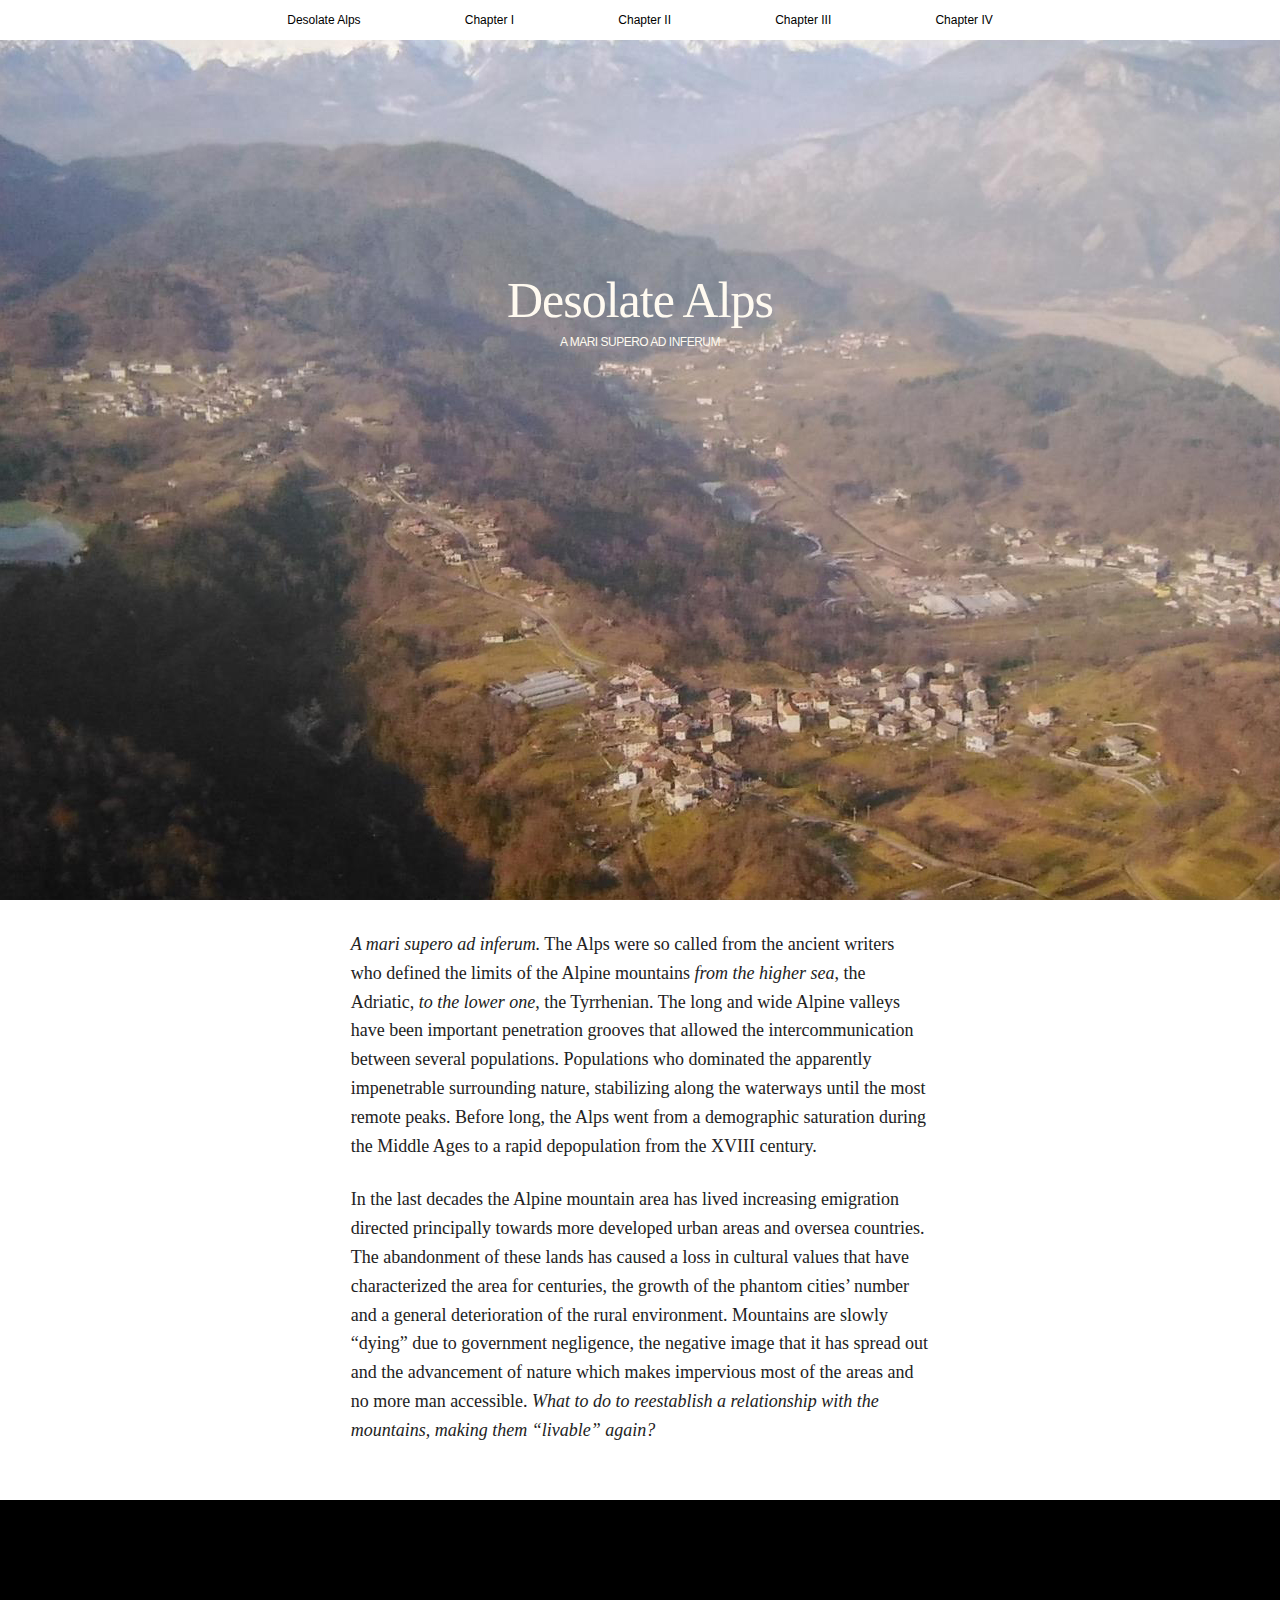
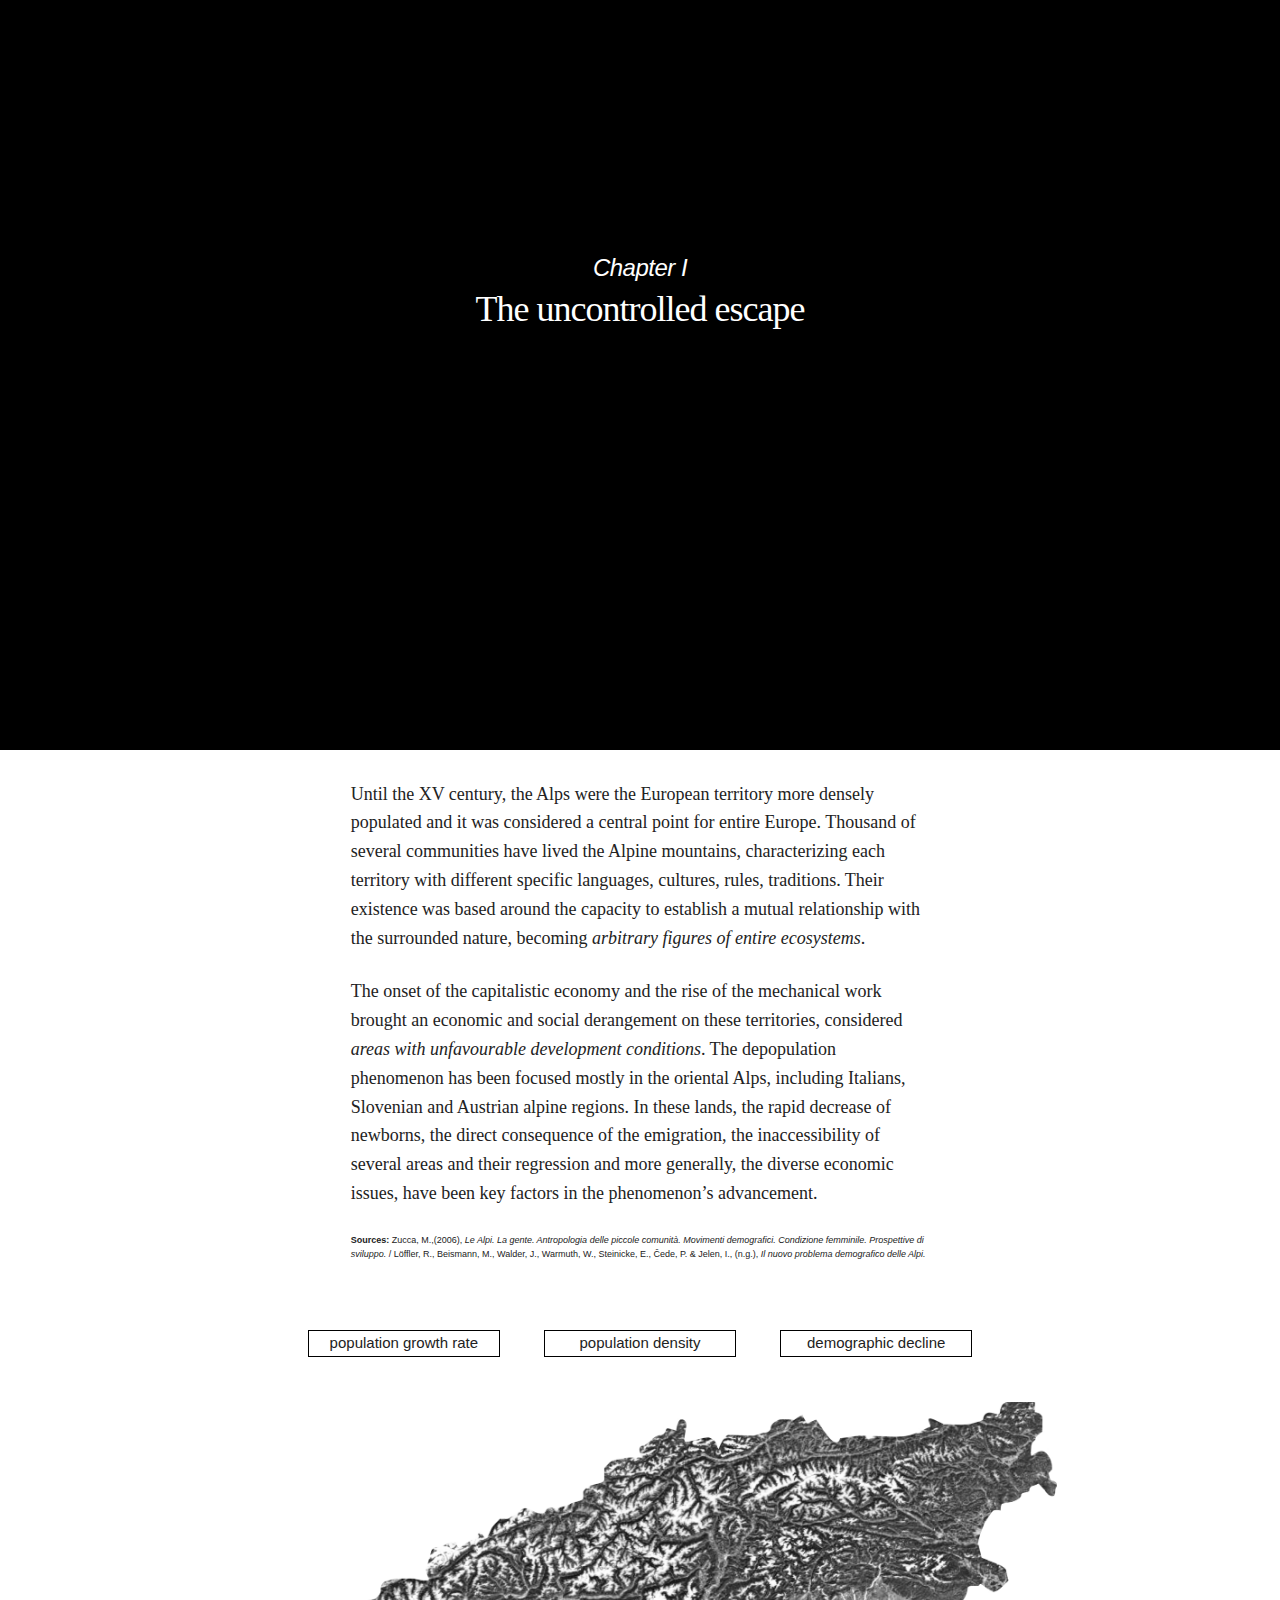
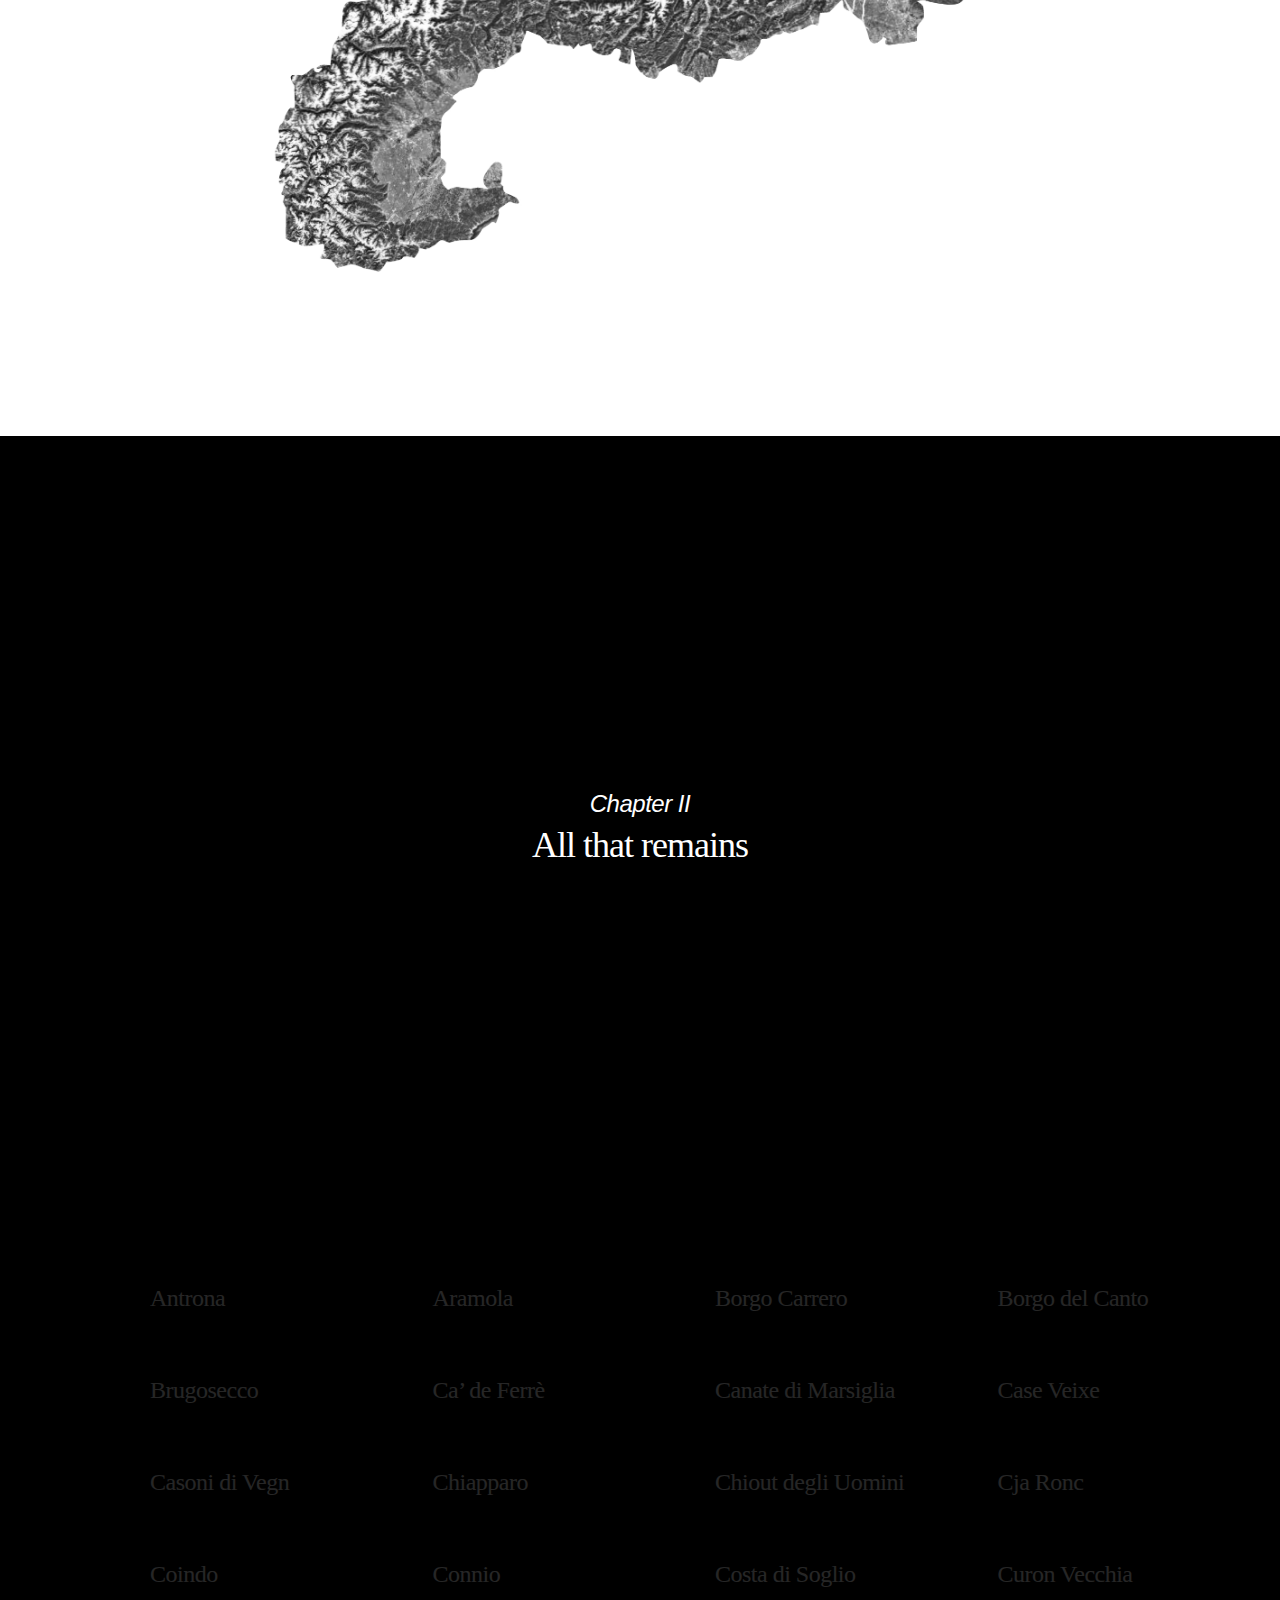
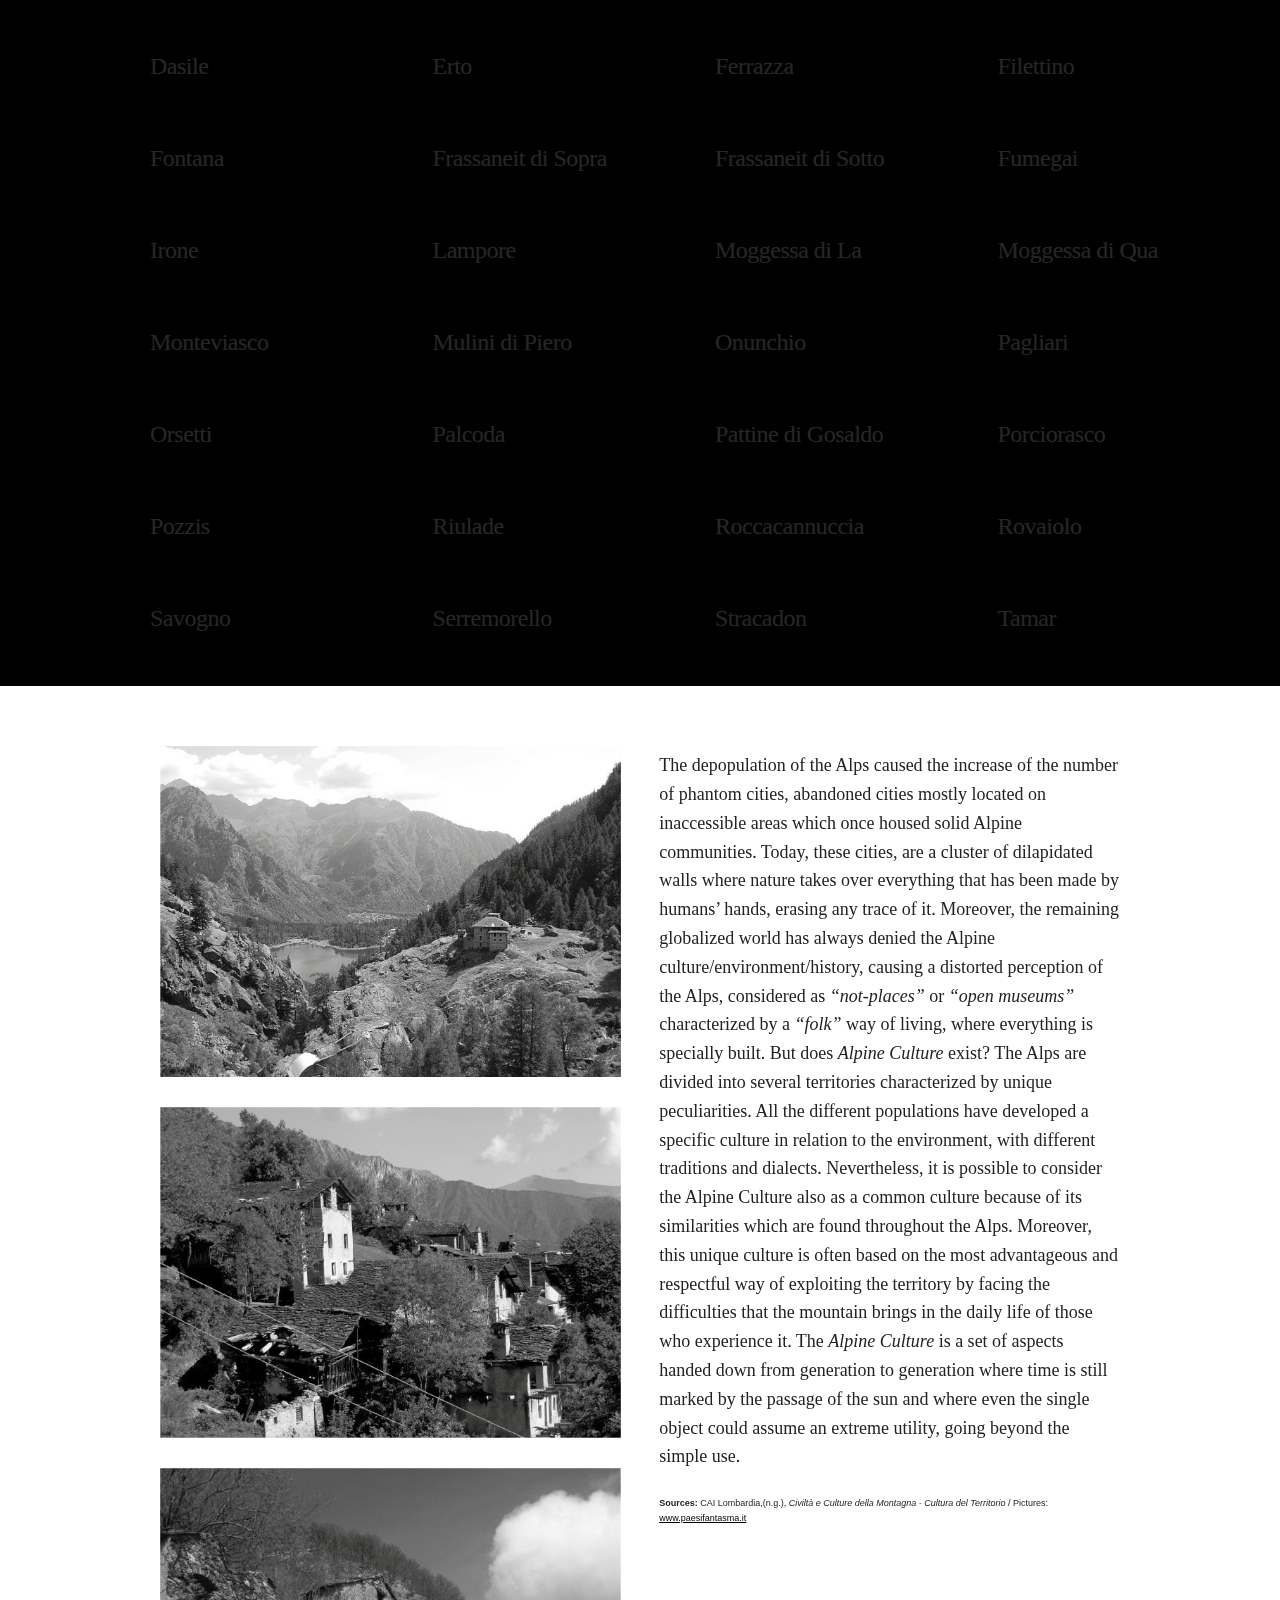
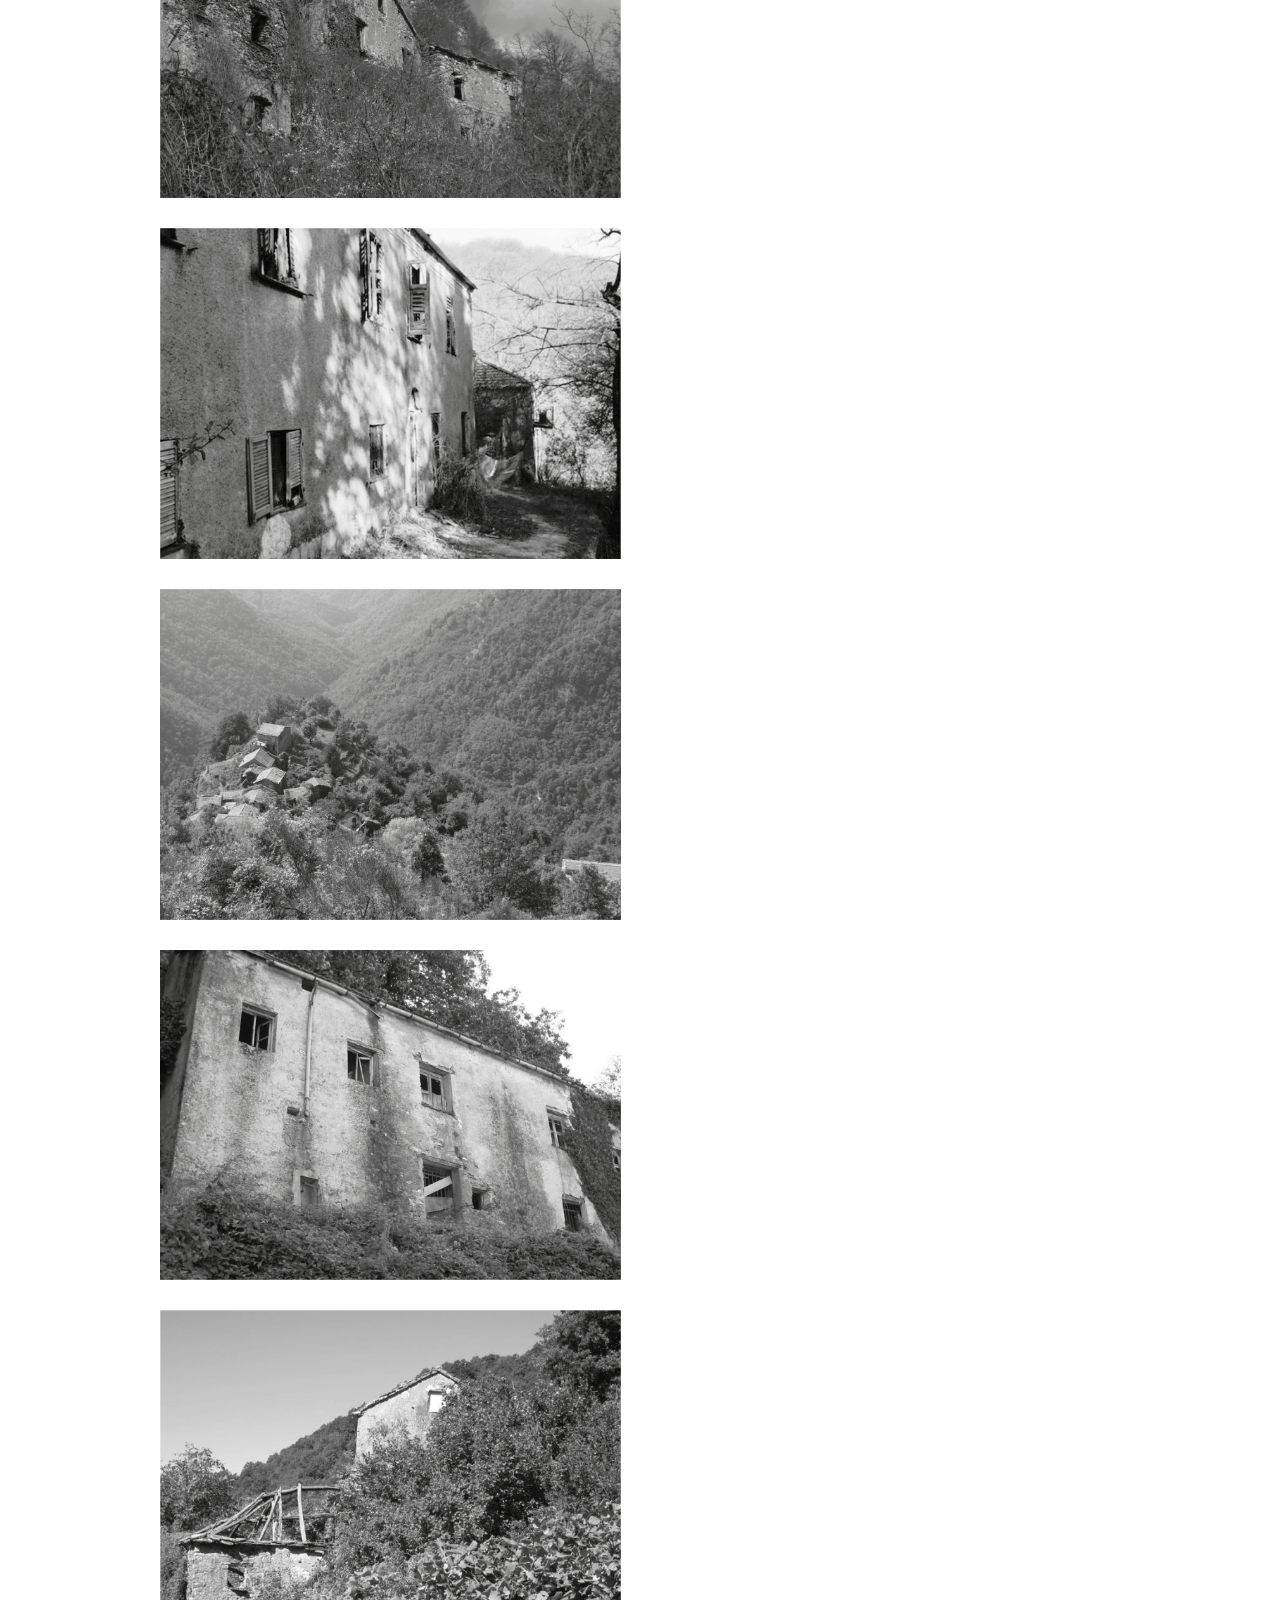
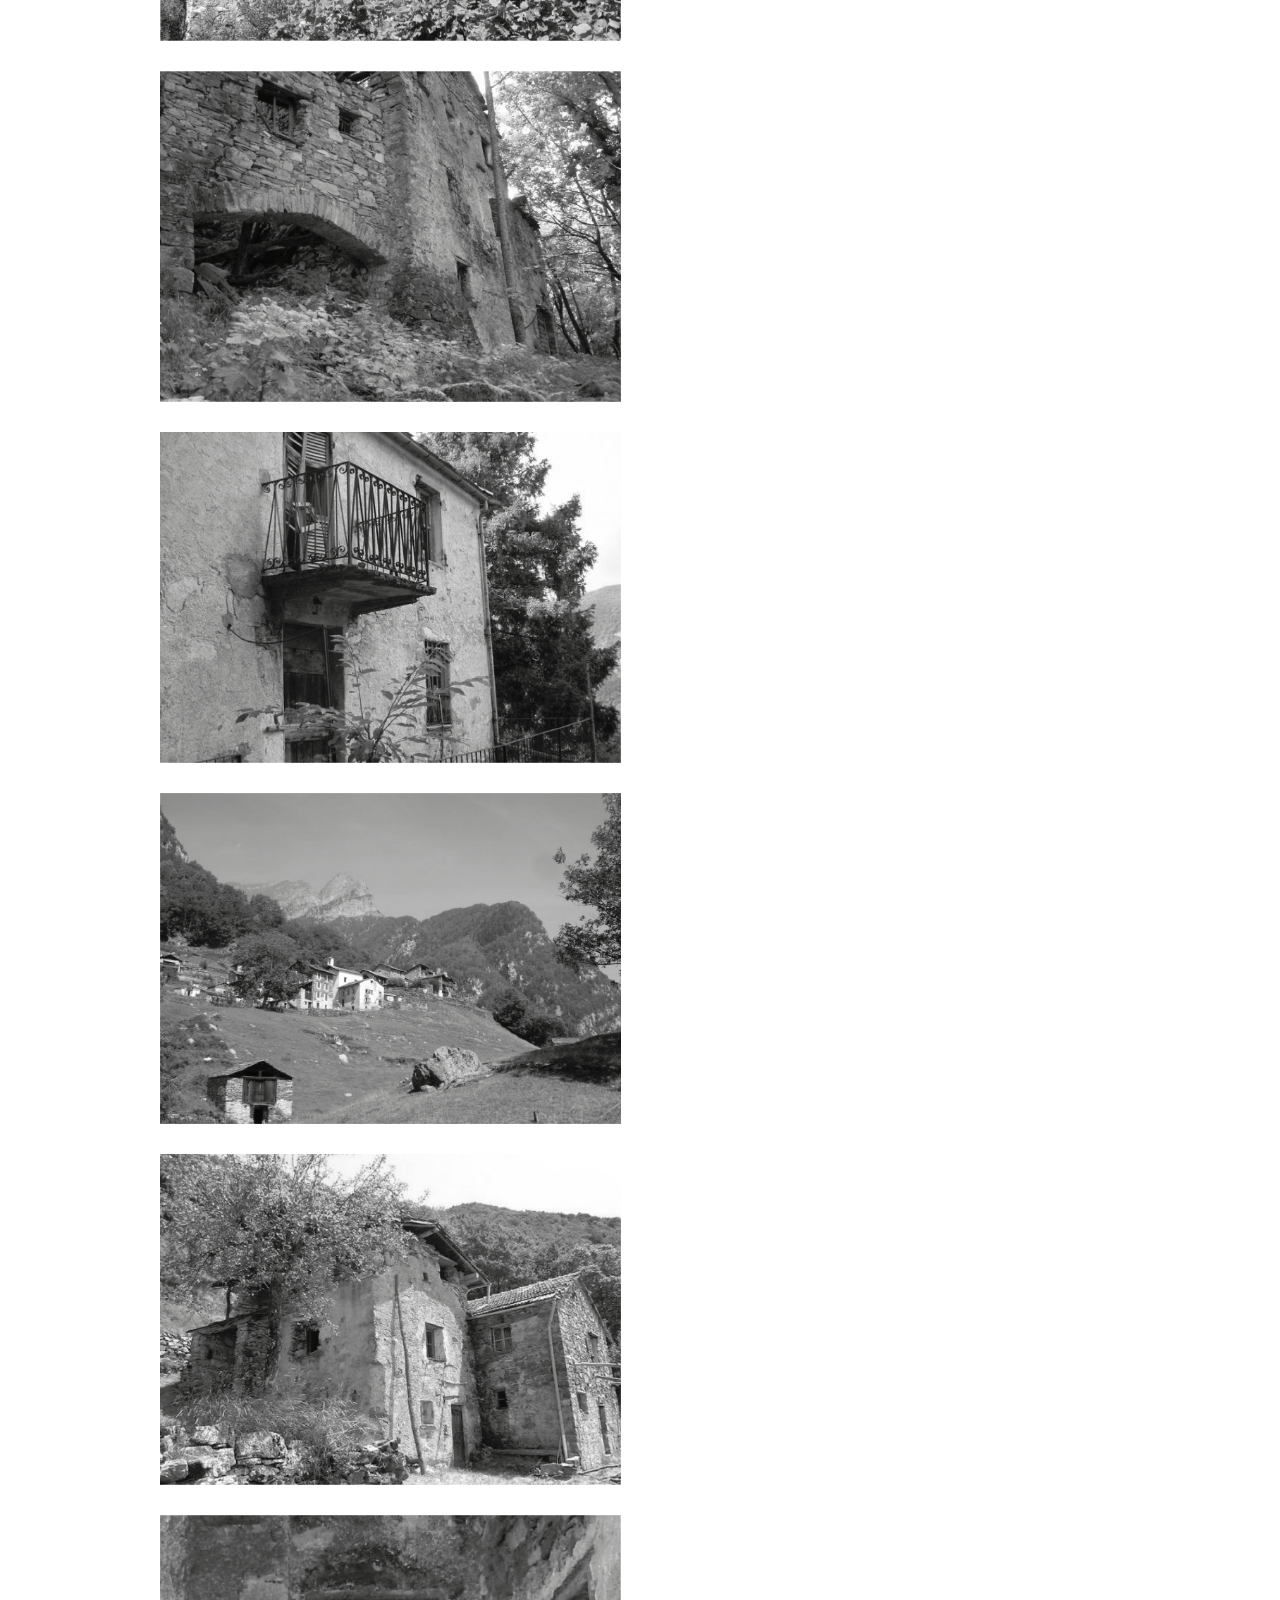
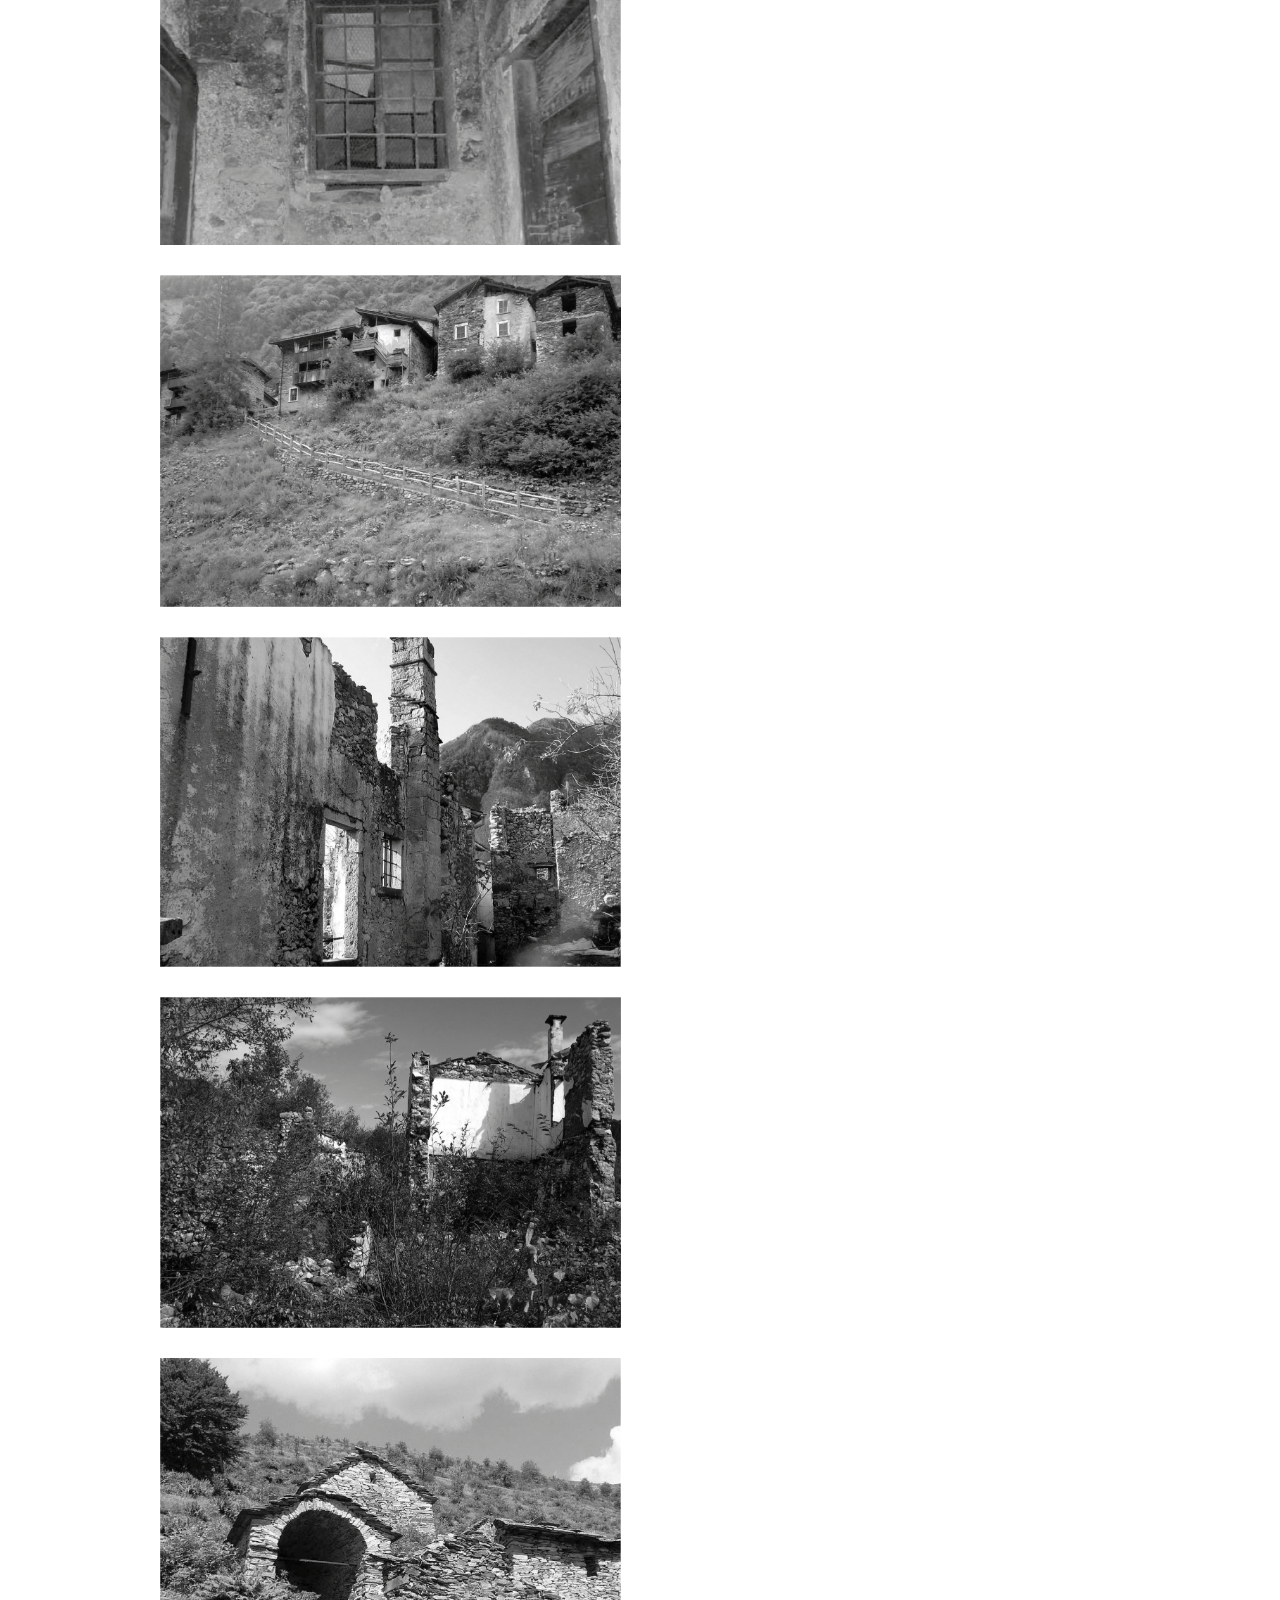
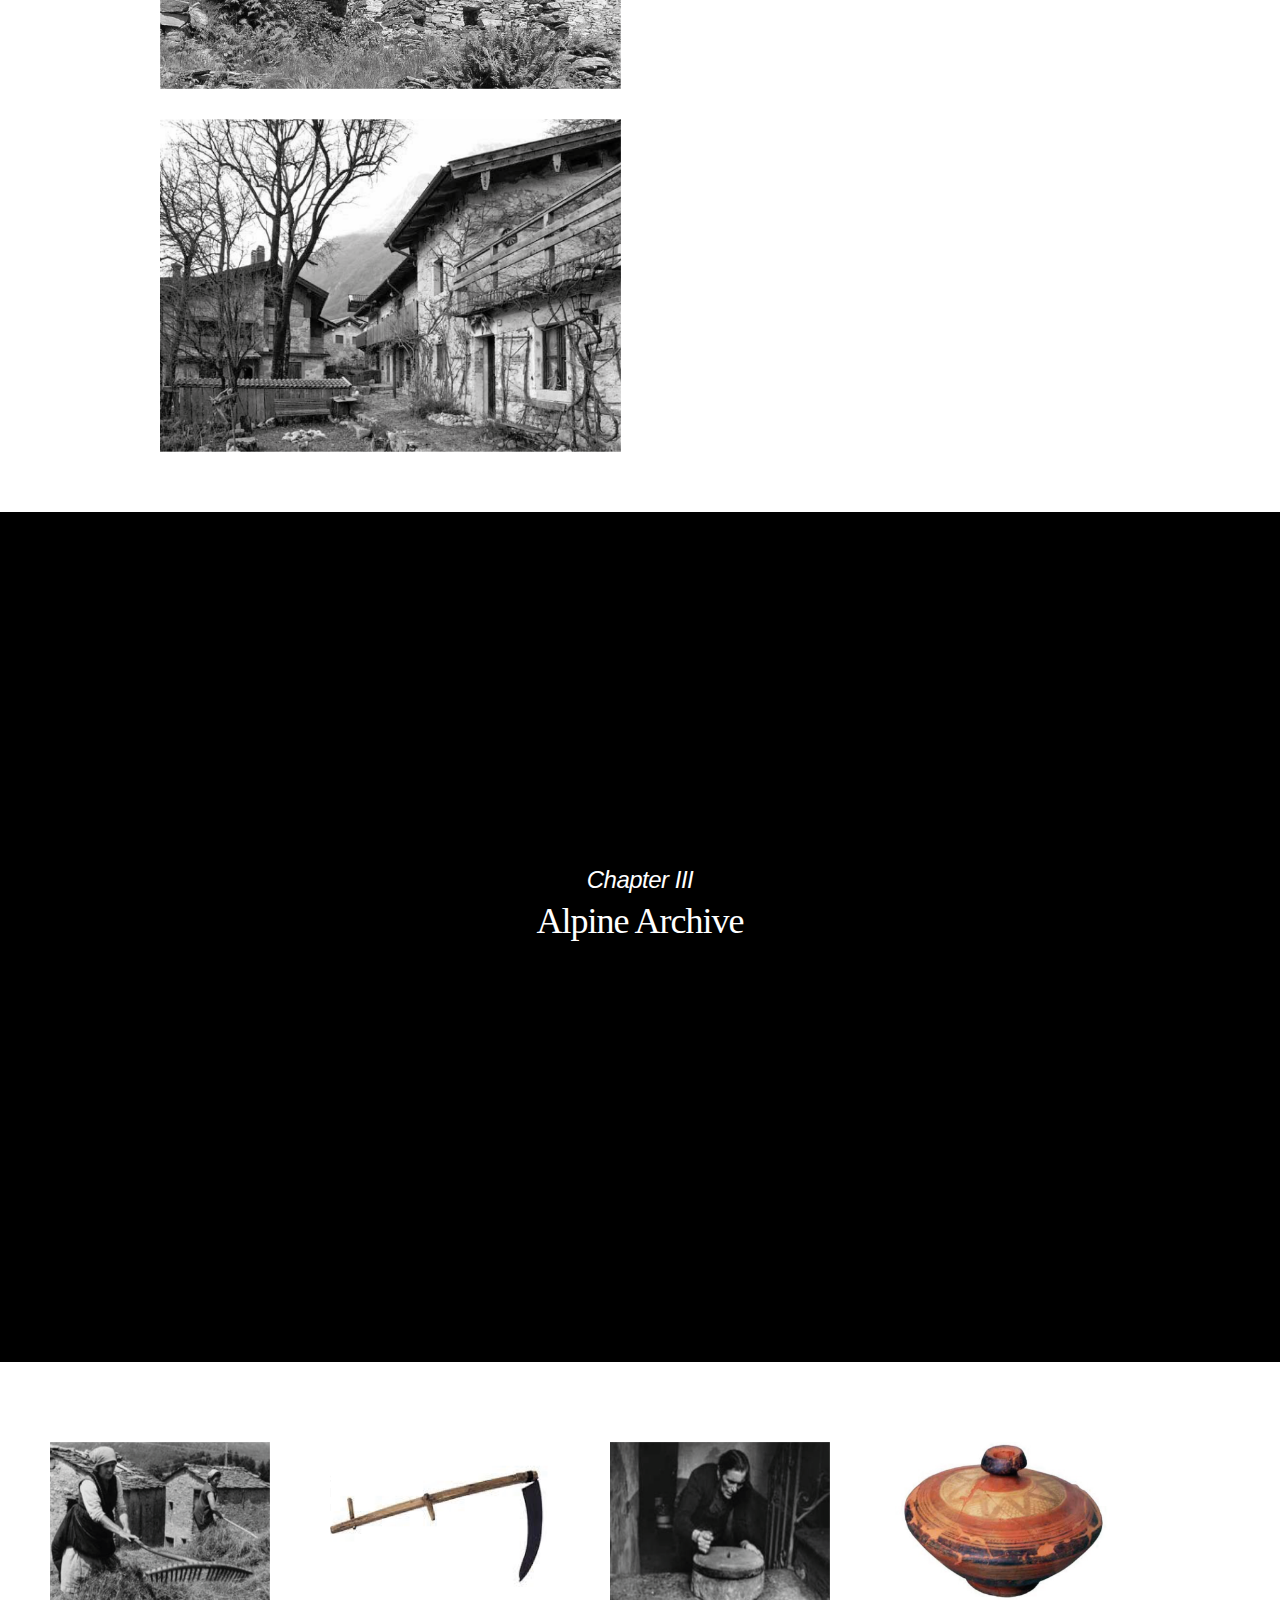
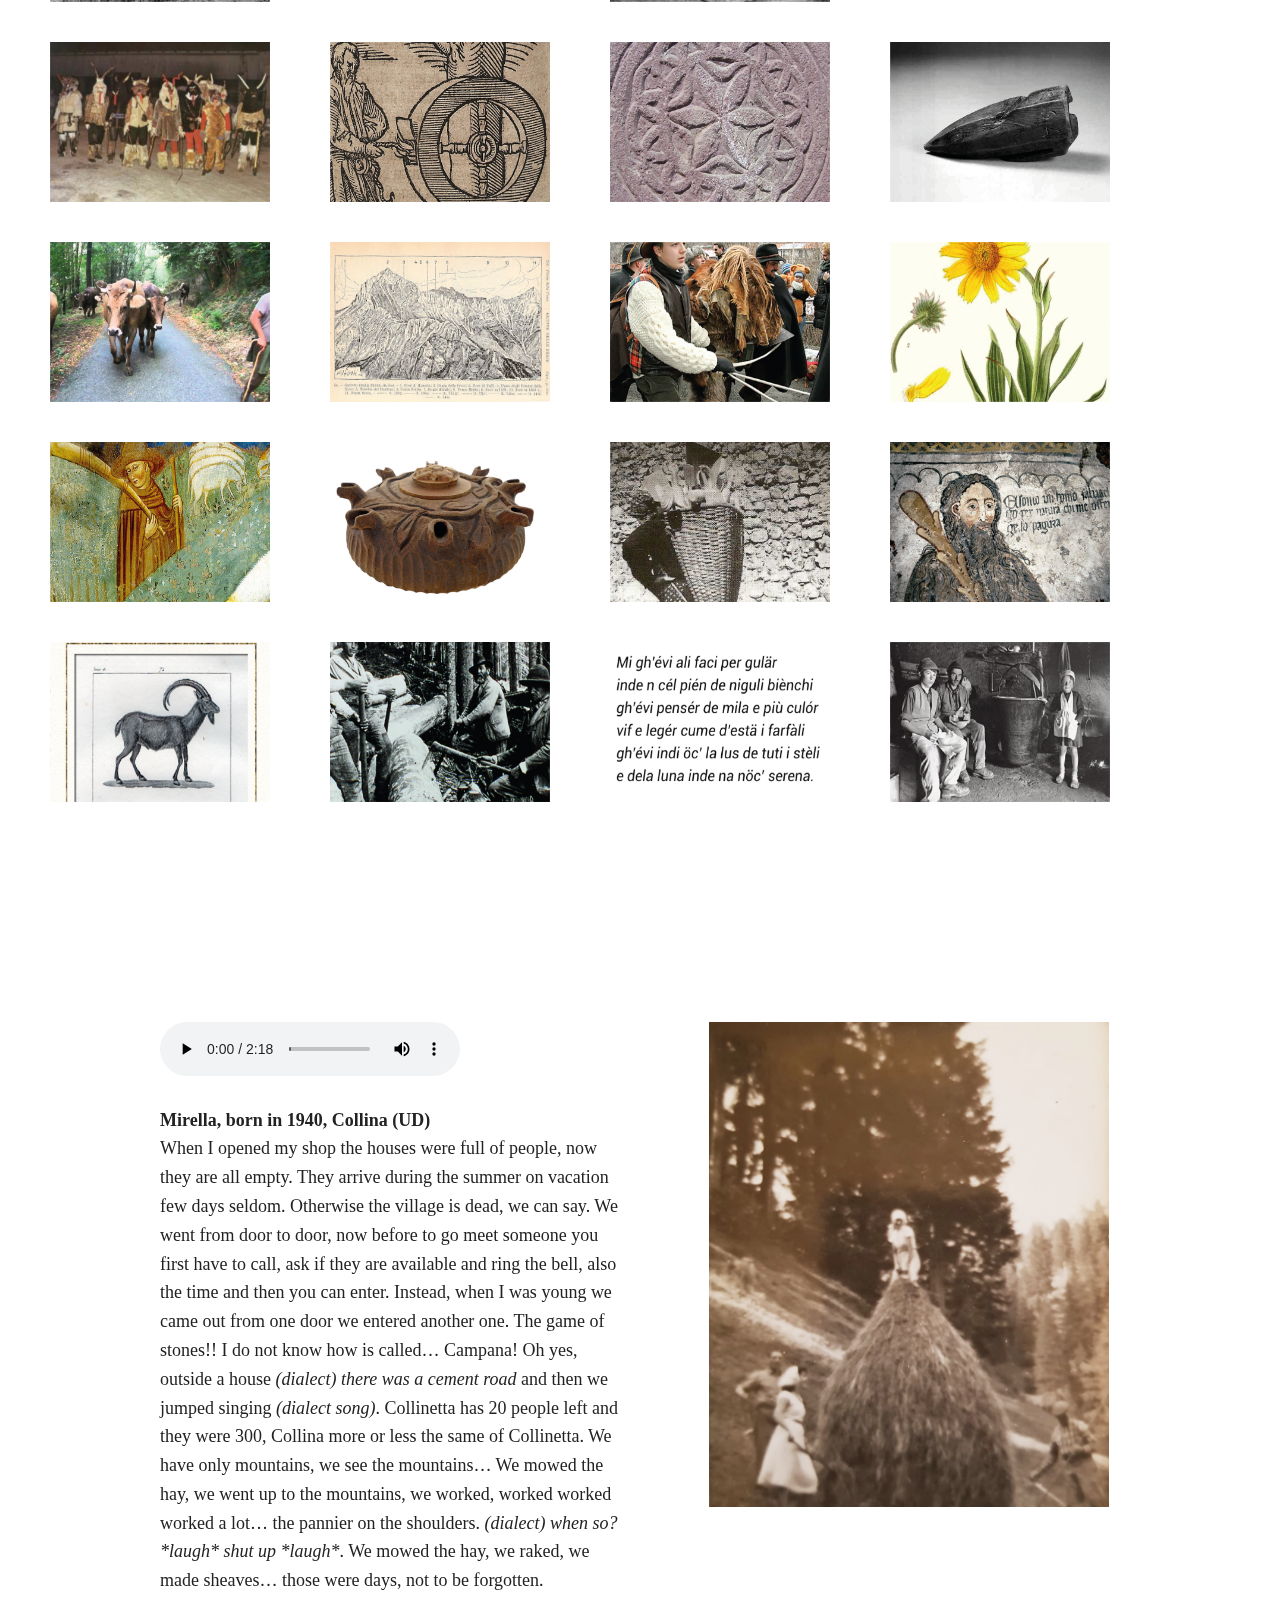
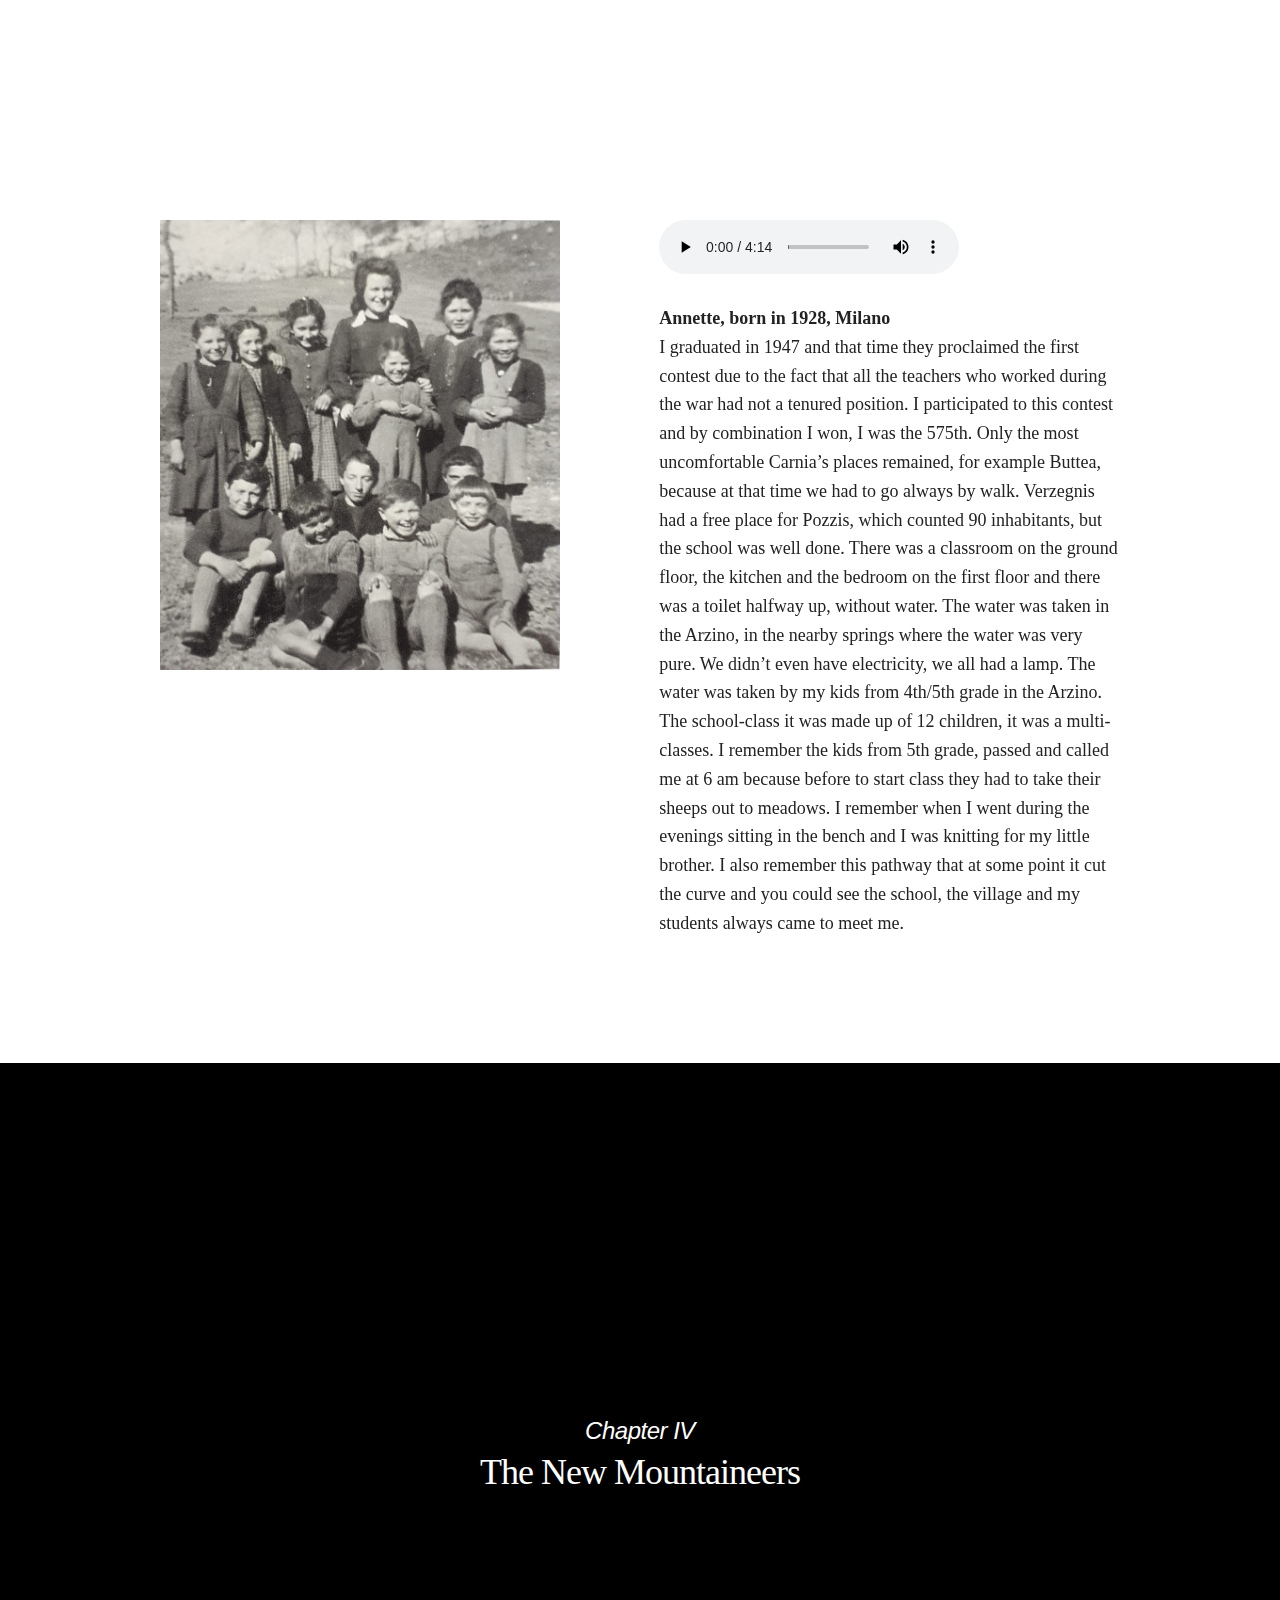
<file: index.html>
<html lang="en">

<head>
    
<title>Desolate Alps</title>
    
<meta name="description" content="...">
<meta name="author" concent="Vanessa Deotto">
<meta name="viewport" content="width=device-width, initial-scale=1, shrink-to-fit=no">
    
<link rel="stylesheet" href="css/normalize.css">
<link rel="stylesheet" href="css/skeleton.css">
<link rel="stylesheet" href="css/styledef.css">
    
<script src="https://code.jquery.com/jquery-1.12.4.js"></script>
    
</head>   
    
 <header class="menu u-max-full-width">
    <ul>
        <li><a href="#head">Desolate Alps</a></li>
        <li><a href="#chapter1">Chapter I</a></li>
        <li><a href="#chapter2">Chapter II</a></li>
        <li><a href="#chapter3">Chapter III</a></li>
        <li><a href="#chapter4">Chapter IV</a></li>
    </ul>
</header>   
    
<body> 
    
<div class="container u-max-full-width">
    <div class="row">
        <div class="columns twelve" id="head">
        <h1> Desolate Alps</h1>
        <h5>A MARI SUPERO AD INFERUM</h5>    
        </div>
   </div> 
</div>
    
<!------------- INTRODUCTION --------------->   
    
<div class="container">
    <div class="row" id="introduction">
        <div class="columns one">&nbsp;</div>
        <div class="columns ten">
            <p><i>A mari supero ad inferum.</i> The Alps were so called from the ancient writers who defined the limits of the Alpine mountains<i> from the higher sea</i>, the Adriatic,<i> to the lower one</i>, the Tyrrhenian. The long and wide Alpine valleys have been important penetration grooves that allowed the intercommunication between several populations. Populations who dominated the apparently impenetrable surrounding nature, stabilizing along the waterways until the most remote peaks. Before long, the Alps went from a demographic saturation during the Middle Ages to a rapid depopulation from the XVIII century. </p>

            <p>In the last decades the Alpine mountain area has lived increasing emigration directed principally towards more developed urban areas and oversea countries. The abandonment of these lands has caused a loss in cultural values that have characterized the area for centuries, the growth of the phantom cities’ number and a general deterioration of the rural environment. Mountains are slowly “dying” due to government negligence, the negative image that it has spread out and the advancement of nature which makes impervious most of the areas and no more man accessible. 
            <i>What to do to reestablish a relationship with the mountains, making them “livable” again?</i></p> 
        </div>
        <div class="column one">&nbsp;</div>
    </div>
</div>

<!------------- CHAPTER 1 --------------->   
    
    <div class="container u-max-full-width">
        <div class="row chapter" id="chapter1">
            <div class="columns four">&nbsp;</div>
            <div class="columns four">
                <h5> <i>Chapter I</i></h5>
                <h3> The uncontrolled escape</h3>   
            </div>
            <div class="columns four">&nbsp;</div>
        </div>
     </div>
    
<div class="container">
    <div class="row" id="content">
        <div class="columns one">&nbsp;</div>
        <div class="columns ten">
            <p>Until the XV century, the Alps were the European territory more densely populated and it was considered a central point for entire Europe. Thousand of several communities have lived the Alpine mountains, characterizing each territory with different specific languages, cultures, rules, traditions. Their existence was based around the capacity to establish a mutual relationship with the surrounded nature, becoming <i>arbitrary figures of entire ecosystems</i>.</p>

           <p>The onset of the capitalistic economy and the rise of the mechanical work brought an economic and social derangement on these territories, considered <i>areas with unfavourable development conditions</i>. The depopulation phenomenon has been focused mostly in the oriental Alps, including Italians, Slovenian and Austrian alpine regions. In these lands, the rapid decrease of newborns, the direct consequence of the emigration, the inaccessibility of several areas and their regression and more generally, the diverse economic issues, have been key factors in the phenomenon’s advancement.</p>
            
            <h6> <b>Sources:</b> Zucca, M.,(2006), <i> Le Alpi. La gente. Antropologia delle piccole comunità. Movimenti demografici. Condizione femminile. Prospettive di sviluppo.</i> / Löffler, R., Beismann, M., Walder, J., Warmuth, W., Steinicke, E., Čede, P. & Jelen, I., (n.g.),<i> Il nuovo problema demografico delle Alpi.</i> </h6>
        </div>
        <div class="column one">&nbsp;</div>
    </div>
</div>    
    
<div class="container" id="alpi">
    <div class="row" >
       <div class="columns twelve" id="menudati">
          <ul>
                <li class="pop-gro"><p>population growth rate</p></li>
                <li class="pop-den"><p>population density</p></li>
                <li class="dem-dec"><p>demographic decline </p></li>
            </ul>  
        </div>    
    </div> 

      

    <div class="row">
        <div class="columns twelve immagini">
            <img src="images/b&n.jpg">
        </div>
        
    </div>

      
    <div class="row">
        <div class="twelve columns info">
            <div class="info1">
                <p><i>years</i></p>
            </div>
            
            <div class="info2">
                <p><i>residents per km2 - 2013</i></p>
            </div>
    
            <div class="info3">
                <p><i>10 years annual average (%) - 2017</i></p>
            </div>
        </div>
    </div>
    
    <div class="row">
        <div class="twelve columns" >
            <div class="legenda" id="legenda1">
                <ul>
                    <li class="data1"><p>1951-1981</p></li>
                    <li class="data2"><p>1981-2000</p></li>
                    <li class="data3"><p>2000-2012</p></li>
                </ul>
            </div>
            
            <div class="legenda" id="legenda2">
                <ul>
                    <li class="10"><p> < 10 </p></li>
                    <li class="10-50"><p> > 10-50 </p></li>
                    <li class="50-100"><p> > 50-100 </p></li>
                    <li class="100-500"><p> > 100-500</p></li>
                    <li class="500"><p> > 500</p></li>
                </ul>
            </div>
           
            <div class="legenda" id="legenda3">
                <ul>
                    <li class="5-1"><p> < -5% - > 1% </p></li>
                    <li class="0-1"><p> > 0% - 1%</p></li>
                    <li class="1-5"><p> >1% - >5%</p></li>
                </ul>
            </div>
        </div>
    
    
    </div> 
</div>   
    
    
    
<script>
   $(document).ready(function() {
       
       $('.dem-dec').click(function() {
           $('#legenda1 ul').css('display', 'block');
           $('#legenda2 ul').css('display', 'none');
           $('#legenda3 ul').css('display', 'none');
          
           $('.immagini img').attr('src','images/1951-1981.jpg');
           
           $('.dem-dec p').css("color", 'black');
           
           $('.pop-den p').css("color", 'lightgrey');
           $('.pop-gro p').css("color", 'lightgrey');
           $('.pop-den p').css("color", 'lightgrey');
           
           $('.data1 p').css("color", "black");
           $('.data2 p').css("color", "lightgrey");
           $('.data3 p').css("color", "lightgrey");
           
           $('.info1 p').css("display", "block");
           
           $('.info2 p').css("display", "none");
           $('.info3 p').css("display", "none");
       
    });
    
    $('.pop-den').click(function() {
           $('#legenda1 ul').css('display', 'none');
           $('#legenda2 ul').css('display', 'block');
           $('#legenda3 ul').css('display', 'none');
           
           $('.immagini img').attr('src','images/10.jpg');
           
           $('.pop-den p').css("color", 'black');
           
           $('.pop-gro p').css("color", "lightgrey");
           $('.dem-dec p').css("color", "lightgrey");
           
           $('.10 p').css("color", "black");
           
           $('.10-50 p').css("color", "lightgrey");
           $('.50-100 p').css("color", "lightgrey");
           $('.100-500 p').css("color", "lightgrey");
           $('.500 p').css("color", "lightgrey");
           
           $('.info2 p').css("display", "block");
           
           $('.info1 p').css("display", "none");
           $('.info3 p').css("display", "none");
    });
       
       $('.pop-gro').click(function() {
           $('#legenda1 ul').css('display', 'none');
           $('#legenda2 ul').css('display', 'none');
           $('#legenda3 ul').css('display', 'block');
           
           $('.immagini img').attr('src','images/5-1.jpg');
           
           $('.pop-gro p').css("color", 'black');
           $('.pop-den p').css("color", "lightgrey");
           $('.dem-dec p').css("color", "lightgrey");
           
           $('.5-1 p').css("color", "black");
           
           $('.0-1 p').css("color", "lightgrey");
           $('.1-5 p').css("color", "lightgrey");
           
           $('.info3 p').css("display", "block");
           
           $('.info2 p').css("display", "none");
           $('.info1 p').css("display", "none");
       })
   });
</script>   
    
 <script>
   $(document).ready(function() {
       $('.data1').click(function() {
            $('.immagini img').attr('src','images/1951-1981.jpg');
            $('.data1 p').css("color", "black");
            $('.data2 p').css("color", "lightgrey");
            $('.data3 p').css("color", "lightgrey");
        });
    
       $('.data2').click(function() {
           $('.immagini img').attr('src', 'images/1981-2000.jpg');
           $('.data2 p').css("color", "black");
           $('.data1 p').css("color", "lightgrey");
           $('.data3 p').css("color", "lightgrey");
       });
       
       $('.data3').click(function() {
           $('.immagini img').attr('src', 'images/2000-2012.jpg');
           $('.data3 p').css("color", "black");
           $('.data2 p').css("color", "lightgrey");
           $('.data1 p').css("color", "lightgrey");
        
       })
   });
</script>    
    
<script>
   $(document).ready(function() {
       $('.10').click(function() {
            $('.immagini img').attr('src','images/10.jpg');
            $('.10 p').css("color", "black");
            $('.10-50 p').css("color", "lightgrey");
            $('.50-100 p').css("color", "lightgrey");
            $('.100-500 p').css("color", "lightgrey");
            $('.500 p').css("color", "lightgrey");
       });
    
       $('.10-50').click(function() {
           $('.immagini img').attr('src', 'images/10-50.jpg');
           $('.10-50 p').css("color", "black");
           $('.10 p').css("color", "lightgrey");
           $('.50-100 p').css("color", "lightgrey");
           $('.100-500 p').css("color", "lightgrey");
           $('.500 p').css("color", "lightgrey");
           
       });
       
       $('.50-100').click(function() {
           $('.immagini img').attr('src', 'images/50-100.jpg');
           $('.50-100 p').css("color", "black");
           $('.10-50 p').css("color", "lightgrey");
           $('.10 p').css("color", "lightgrey");
           $('.100-500 p').css("color", "lightgrey");
           $('.500 p').css("color", "lightgrey");
       });
       
       $('.100-500').click(function() {
           $('.immagini img').attr('src', 'images/100-500.jpg');
           $('.100-500 p').css("color", "black");
           $('.10-50 p').css("color", "lightgrey");
           $('.10 p').css("color", "lightgrey");
           $('.50-100 p').css("color", "lightgrey");
           $('.500 p').css("color", "lightgrey");
       });
       
       $('.500').click(function() {
           $('.immagini img').attr('src', 'images/500.jpg');
           $('.500 p').css("color", "black");
           $('.10-50 p').css("color", "lightgrey");
           $('.10 p').css("color", "lightgrey");
           $('.50-100 p').css("color", "lightgrey");
           $('.100-500 p').css("color", "lightgrey");
       })
   });
</script> 
    
 <script>
   $(document).ready(function() {
       $('.5-1').click(function() {
            $('.immagini img').attr('src','images/5-1.jpg');
            $('.5-1 p').css("color", "black");
            $('.0-1 p').css("color", "lightgrey");
            $('.1-5 p').css("color", "lightgrey");
      
       });
    
       $('.0-1').click(function() {
           $('.immagini img').attr('src', 'images/0-1.jpg');
           $('.0-1 p').css("color", "black");
           $('.5-1 p').css("color", "lightgrey");
           $('.1-5 p').css("color", "lightgrey");
       });
       
       $('.1-5').click(function() {
           $('.immagini img').attr('src', 'images/1-5.jpg');
           $('.1-5 p').css("color", "black");
           $('.0-1 p').css("color", "lightgrey");
           $('.5-1 p').css("color", "lightgrey");
       })
   });
</script> 
    
<!------------- CHAPTER 2 --------------->       
    
<div class="container u-max-full-width">
    
        <div class="row chapter" id="chapter2">
            <div class="columns four">&nbsp;</div>
            <div class="columns four">
                <h5> <i>Chapter II</i></h5>
                <h3> All that remains</h3>
            </div>
            <div class="columns four">&nbsp;</div>
        </div>
     
</div>
    
<div class="container u-max-full-width">
    <div class="row">
        <div class="columns twelve" id="names">
    
    <h5>Antrona
    <p><i>inhabited until:</i> 1642</p><p><i>abandonment cause: </i>unknown</p></h5>
               
    <h5>Aramola
    <p><i>inhabited until:</i> 1980</p><p><i>abandonment cause: </i>unknown</p></h5>
                
    <h5>Borgo Carrero
    <p><i>inhabited until:</i> unknown</p><p><i>abandonment cause: </i>unknown</p></h5>
                
    <h5>Borgo del Canto
    <p><i>inhabited until:</i> 1970</p><p><i>abandonment cause: </i>emigration</p></h5>    
    
    <h5>Brugosecco  <p><i>inhabited until:</i> 1960</p><p><i>abandonment cause: </i>emigration</p> </h5>
               
    <h5>Ca’ de Ferrè <p><i>inhabited until:</i> 1950</p><p><i>abandonment cause: </i>depopulation</p></h5>
                
    <h5>Canate di Marsiglia <p><i>inhabited until:</i> 1960</p><p><i>abandonment cause: </i>unknown</p></h5>
                
    <h5>Case Veixe
    <p><i>inhabited until:</i> 1950</p><p><i>abandonment cause: </i>depopulation</p> </h5>
                
    <h5>Casoni di Vegn
    <p><i>inhabited until:</i> 1960</p><p><i>abandonment cause: </i>unfavorable position</p></h5>
                
    <h5>Chiapparo 
    <p><i>inhabited until:</i> unknown</p><p><i>abandonment cause: </i>depopulation</p></h5>
                
    <h5>Chiout degli Uomini
    <p><i>inhabited until:</i> 1976</p><p><i>abandonment cause: </i>earthquake</p></h5>
                
    <h5>Cja Ronc
    <p><i>inhabited until:</i> unknown</p><p><i>abandonment cause: </i>unknown</p></h5>
    
    <h5>Coindo
    <p><i>inhabited until:</i> 1960</p><p><i>abandonment cause:</i>depopulation</p></h5>
                
    <h5>Connio
    <p><i>inhabited until:</i> 1960</p><p><i>abandonment cause:</i>depopulation</p></h5>
               
    <h5>Costa di Soglio
    <p><i>inhabited until:</i> unknown</p><p><i>abandonment cause: </i>unknown</p></h5>  
    
    <h5>Curon Vecchia
     <p><i>inhabited until:</i> 1950</p><p><i>abandonment cause: </i>dam construction</p></h5>
    
    <h5>Dasile
     <p><i>inhabited until:</i> 1950</p><p><i>abandonment cause: </i>unfavorable position</p></h5>
            
    <h5>Erto
    <p><i>inhabited until:</i> 1963</p>
        <p><i>abandonment cause: </i>unstable ground</p></h5>
               
    <h5>Ferrazza
    <p><i>inhabited until:</i> 1961</p><p><i>abandonment cause: </i>unfavorable position</p></h5>
               
    <h5>Filettino
       <p><i>inhabited until:</i> 1920</p><p><i>abandonment cause: </i>unfavorable position</p></h5>
                
    <h5>Fontana
      <p><i>inhabited until:</i> 1960</p><p><i>abandonment cause: </i>emigration</p></h5>
            
    <h5>Frassaneit di Sopra
    <p><i>inhabited until:</i> unknown</p><p><i>abandonment cause: </i>unknown</p></h5>
               
    <h5>Frassaneit di Sotto <p><i>inhabited until:</i> unknown</p><p><i>abandonment cause: </i>unknown</p></h5>
               
    <h5>Fumegai
    <p><i>inhabited until:</i> 1900</p><p><i>abandonment cause: </i>unfavorable position</p></h5>
    
    <h5>Irone
    <p><i>inhabited until:</i> 1630</p><p><i>abandonment cause: </i>plague</p></h5>
            
    <h5>Lampore
    <p><i>inhabited until:</i> 1960</p><p><i>abandonment cause: </i>unfavorable position</p></h5>
                
    <h5>Moggessa di La
    <p><i>inhabited until:</i> unknown</p><p><i>abandonment cause: </i>unknown</p></h5>
              
    <h5>Moggessa di Qua
    <p><i>inhabited until:</i> unknown</p><p><i>abandonment cause: </i>unknown</p></h5>        
    <h5>Monteviasco
    <p><i>inhabited until:</i> unknown</p><p><i>abandonment cause: </i>unknown</p></h5>
              
    <h5>Mulini di Piero
    <p><i>inhabited until:</i> unknown</p>
    <p><i>abandonment cause: </i>unknown</p></h5>        
                
    <h5>Onunchio
    <p><i>inhabited until:</i>1969</p>
    <p><i>abandonment cause: </i>depopulation</p></h5>
                
    <h5>Pagliari 
    <p><i>inhabited until:</i> XX century</p><p><i>abandonment cause: </i>depopulation</p></h5>
    
    <h5>Orsetti
    <p><i>inhabited until:</i> 1970</p>
    <p><i>abandonment cause: </i>unknown</p></h5>
    
    <h5>Palcoda 
    <p><i>inhabited until:</i> 1950n</p>
    <p><i>abandonment cause: </i>unfavorable position</p></h5> 
        
    <h5>Pattine di Gosaldo
    <p><i>inhabited until:</i> unknown</p>
    <p><i>abandonment cause: </i>unknown</p></h5>
    
    <h5>Porciorasco
    <p><i>inhabited until:</i> unknown</p>
    <p><i>abandonment cause: </i>unknown</p></h5>
    
    <h5>Pozzis
    <p><i>inhabited until:</i> 1970</p>
    <p><i>abandonment cause: </i>unfavorable position</p></h5>
    
    <h5>Riulade
    <p><i>inhabited until:</i> 1976</p>
    <p><i>abandonment cause: </i>earthquake</p></h5>
    
    <h5>Roccacannuccia
    <p><i>inhabited until:</i> unknown</p>
    <p><i>abandonment cause: </i>unknown</p></h5>
    
    <h5>Rovaiolo
    <p><i>inhabited until:</i> 1960</p>
    <p><i>abandonment cause: </i>landslide</p></h5>
    
    <h5>Savogno
    <p><i>inhabited until:</i> 1968</p>
    <p><i>abandonment cause: </i>emigration</p></h5>
    
    <h5>Serremorello
    <p><i>inhabited until:</i> unknown</p>
    <p><i>abandonment cause: </i>unknown</p></h5>
    
    <h5>Stracadon
    <p><i>inhabited until:</i> unknown</p>
    <p><i>abandonment cause: </i>unknown</p></h5>
    
    <h5>Tamar
    <p><i>inhabited until:</i> 1950</p>
    <p><i>abandonment cause: </i>depopulation</p></h5>
</div>
</div>
</div>

<script>
    $(document).ready(
    function() {
        $('#names h5').hover(
           
            function() {
                 console.log("ok");
                $(this).find('p').css("opacity","1");
        },
            function() {
                 console.log("ok");
                $(this).find('p').css("opacity","0");
        });
    });
        
</script>
    
<div class="container">
    <div class="row" id="cities">
        <div class="columns six">
            <img src="images/antrona.png">
            <img src="images/aramola.png">
            <img src="images/brugosecco.png">
            <img src="images/ca%20de%20ferre.png">
            <img src="images/canate.png">
            <img src="images/casa%20veixe.png">
            <img src="images/case%20fontana.png">
            <img src="images/casoni.png">
            <img src="images/chiapparo.png">
            <img src="images/dasile.png">
            <img src="images/ferrazza.png">
            <img src="images/irone.png">
            <img src="images/master.png">
            <img src="images/moggessa.png">
            <img src="images/moggessa2.png">
            <img src="images/onunchio.png">
            <img src="images/pozzis.png">
        </div>
        
        <div class="columns six sticky">
            <p>The depopulation of the Alps caused the increase of the number of phantom cities, abandoned cities mostly located on inaccessible areas which once housed solid Alpine communities. Today, these cities, are a cluster of dilapidated walls where nature takes over everything that has been made by humans’ hands, erasing any trace of it. Moreover, the remaining globalized world has always denied the Alpine culture/environment/history, causing a distorted perception of the Alps, considered as <i>“not-places”</i> or <i>“open museums”</i> characterized by a <i>“folk”</i> way of living, where everything is specially built.
            But does <i>Alpine Culture</i> exist? The Alps are divided into several territories characterized by unique peculiarities. All the different populations have developed a specific culture in relation to the environment, with different traditions and dialects. Nevertheless, it is possible to consider the Alpine Culture also as a common culture because of its similarities which are found throughout the Alps. Moreover, this unique culture is often based on the most advantageous and respectful way of exploiting the territory by facing the difficulties that the mountain brings in the daily life of those who experience it. The <i>Alpine Culture</i> is a set of aspects handed down from generation to generation where time is still marked by the passage of the sun and where even the single object could assume an extreme utility, going beyond the simple use.</p>
            <h6> <b>Sources:</b> CAI Lombardia,(n.g.), <i> Civiltà e Culture della Montagna  - Cultura del Territorio</i> / Pictures: <a href="http://www.paesifantasma.it/Paesi/italia.html">www.paesifantasma.it</a></h6>
        </div>
    </div>
 </div>

    
   <!------------- CHAPTER 3 --------------->  
    

<div class="container u-max-full-width">        
    <div class="row chapter" id="chapter3">
            <div class="columns four">&nbsp;</div>
            <div class="columns four">
                <h5> <i>Chapter III</i></h5>
                <h3> Alpine Archive</h3>   
            </div>
            <div class="columns four">&nbsp;</div>
    </div>
</div>
  
<div class="container u-max-full-width">    
    <div class="row">
        <div class="columns twelve" id="gallery">
    <div class="thumbnail">
        <img src="images/fieno.png">
        <p><b>Haymaking /</b> ritual that involved the whole family indistinctly of age and sex. The hay was the first livelihood for animals. </p>
    </div>
     <div class="thumbnail">
        <img src="images/falce.png">
         <p><b>Sickle /</b> the only tool used during haymaking to cut the grass that requires a specific technique. </p>
    </div> 
    <div class="thumbnail">
        <img src="images/formaggio.png">
         <p><b>Cheesemaker / </b>worker involved in the transformation of milk into butter and cheese, one of the few foods available at high altitudes.</p>
    </div>
    <div class="thumbnail">
        <img src="images/vaso.png">
         <p><b>Spinning pot /</b> ancient wine container widespread in the Cusian territory with inscriptions in the Lepontius alphabet which attest to the use of the vase as a wine container by the Celtic populations inhabiting the territory.</p>
    </div>
    <div class="thumbnail">
        <img src="images/krampus.png">
         <p><b>Krampus /</b> from Christian mythology a demonic being who accompanies St. Nicholas and is represented in the traditional parade along the streets of the town of the 5th December. </p>
    </div>
    <div class="thumbnail">
        <img src="images/ruota.png">
         <p><b>Wheel /</b> compared to the sun and the passage of time, it becomes the protagonist in some rituals such as the launch <i>das cidulas</i></p>
    </div>
    <div class="thumbnail">
        <img src="images/stella%20alpi.png">
         <p><b>Sol ‘d ‘j Alp /</b> the sun of the Alps is a geometric figure composed of multiple overlapping circles arranged in a hexagonal symmetry, to form a flower-like figure considered a symbol of sacred geometry.</p>
    </div>
    <div class="thumbnail">
        <img src="images/codar.png">
         <p><b> Cote & Portacote / </b> forged object in wood that had the function of containing the hone to sharpen the scythe blades</p>
    </div>
    <div class="thumbnail">
        <img src="images/transumanza.png">
         <p><b>Transhumance /</b> seasonal migration from the plains to high mountain areas of herds and flocks</p>
    </div>
    <div class="thumbnail">
        <img src="images/montagna.png">
         <p><b>Mountain /</b> unknown land, a place inhabited by benign and malignant presences and often a source of punishment for the man who has transgressed the rules of ethics or hospitality.</p>
    </div>
    <div class="thumbnail">
        <img src="images/orso.png">
         <p><b>Fora l'Ours /</b> legend that tells of a barbarian with the appearance of a bear that terrified local populations. The barbarian, captured by hunters and tamed with wine would later integrate with the inhabitants.</p>
    </div>
    
     <div class="thumbnail">
        <img src="images/arnica.png">
         <p><b>Arnica Alpina /</b> perennial herbaceous plant of the Composite family that grows spontaneously in the alpine and prealpine regions with anti-inflammatory, analgesic and anti-edema properties.</p>
    </div>
    
    <div class="thumbnail">
        <img src="images/corno.png">
         <p><b>Alpine Horn /</b> is an aerophone instrument of very ancient origin with a conical section, with a cup-shaped wooden mouthpiece, used by the inhabitants of the Alps to communicate.</p>
    </div>
    <div class="thumbnail">
        <img src="images/coppa.png">
         <p><b>Friendship cup /</b> handmade product in which people have to drink from one of the spouts and then pass the cup to the neighbor at the table counterclockwise and without ever placing the cup on the table.</p>
    </div>
    <div class="thumbnail">
        <img src="images/gerla.png">
         <p><b>Gerla /</b> basket in wood, wicker or viburnum intertwined in the shape of an inverted cone trunk, open at the top, equipped with two straps, tapes or shoulder straps of hazel stems to be carried on the shoulders, used to carry various materials.</p>
    </div>
   
    <div class="thumbnail">
        <img src="images/homo.png">
         <p><b>Homo Salvadego /</b> man who chose to live in nature, in the woods, and taught how to live in these areas to people who came from outside.</p>
    </div>
    <div class="thumbnail">
        <img src="images/stambecco.png">
         <p><b>Capra Ibex /</b> currently widespread throughout the Alps at altitudes between 500 and 3,000 m. Its typical habitat consists of high altitude rocky environments, above the tree line.</p>
    </div>
    <div class="thumbnail">
        <img src="images/legno.png">
         <p><b>Woodman /</b> in the Alpine lands, poor in natural resources and job opportunities, timber has always represented an important reference point for the local family and collective economy.</p>
    </div>
    <div class="thumbnail">
        <img src="images/dialetto.png">
         <p><b>Dialect /</b> in the Alps there are numerous different dialects defined as Romance languages spoken within the Italian borders.</p>
    </div>
    <div class="thumbnail">
        <img src="images/malga.png">
         <p><b>Alpeggio /</b> agro-zootechnical activity that takes place in the mountains during the summer months between a minimum altitude of 600 m a.s.l. and a maximum of 2500-2700 <i> montication.</i></p>
    </div>
</div> 
</div>
</div>
        
<script>
    $(document).ready(
    function() {
        $('#gallery img').hover(
           
            function() {
                 console.log("ok");
                $(this).find('p').css("opacity","1");
        },
            function() {
                 console.log("ok");
                $(this).find('p').css("opacity","0");
        });
    });
        
</script>
    
<div class="container"> 
    <div class="row records">
        <div class="columns six" id="records1">
            <audio id="testimonianza1" controls width="250" type="audio/mp3" src="images/Mirella%20tagliato.mp3" ></audio>
            <p> <b>Mirella, born in 1940, Collina (UD)</b><br>
            When I opened my shop the houses were full of people, now they are all empty. They arrive during the summer on vacation few days seldom. Otherwise the village is dead, we can say. We went from door to door, now before to go meet someone you first have to call, ask if they are available and ring the bell, also the time and then you can enter. Instead, when I was young we came out from one door we entered another one. The game of stones!! I do not know how is called… Campana! Oh yes, outside a house <i>(dialect) there was a cement road</i> and then we jumped singing <i>(dialect song)</i>. Collinetta has 20 people left and they were 300, Collina more or less the same of Collinetta. We have only mountains, we see the mountains… We mowed the hay, we went up to the mountains, we worked, worked worked worked a lot… the pannier on the shoulders. <i>(dialect) when so? *laugh* shut up *laugh*</i>. We mowed the hay, we raked, we made sheaves… those were days, not to be forgotten.</p>
        </div>
    
    
        <div class="columns six" id="records1">
            <img src="images/covoni.jpeg">
        </div>
    </div>
    
  <div class="row records">
      <div class="columns six" id="records2">
            <img src="images/annette.jpeg">
      </div>
      <div class="columns six" id="records2">       
            <audio id="testimonianza2" controls width="250" type="audio/mp3" src="images/annette%20tagliato.mp3"></audio> 
            <p><b> Annette, born in 1928, Milano</b><br>
        I graduated in 1947 and that time they proclaimed the first contest due to the fact that all the teachers who worked during the war had not a tenured position. I participated to this contest and by combination I won, I was the 575th. Only the most uncomfortable Carnia’s places remained, for example Buttea, because at that time we had to go always by walk. Verzegnis had a free place for Pozzis, which counted 90 inhabitants, but the school was well done. There was a classroom on the ground floor, the kitchen and the bedroom on the first floor and there was a toilet halfway up, without water. The water was taken in the Arzino, in the nearby springs where the water was very pure. We didn’t even have electricity, we all had a lamp. The water was taken by my kids from 4th/5th grade in the Arzino. The school-class it was made up of 12 children, it was a multi-classes. I remember the kids from 5th grade, passed and called me at 6 am because before to start class they had to take their sheeps out to meadows. I remember when I went during the evenings sitting in the bench and I was knitting for my little brother. I also remember this pathway that at some point it cut the curve and you could see the school, the village and my students always came to meet me. </p>
        </div>
</div>
</div>
    
  <!------------- CHAPTER 4 ---------------> 
 
    
<div class="container u-max-full-width">    
    <div class="row chapter" id="chapter4">
    <div class="columns four">&nbsp;</div>
        <div class="columns four">
            <h5> <i>Chapter IV</i></h5>
            <h3> The New Mountaineers</h3>   
        </div>
    <div class="columns four">&nbsp;</div>
</div>
</div>
    
    
<div class="container">
    <div class="row">
      <div class="columns one">&nbsp;</div>
        <div class="columns ten" id="text">
            <p> Despite every attempt to enhance "popular culture", words such as "mountain man", "country", "farmer" maintain their negative charge, their meaning of backwardness, stupidity, inability to adapt to the world that changes. Nevertheless, <i>new mountaineers </i>, or <i>amenity migrants</i>, are settling more and more on the alpine areas. People who knowingly undertake a new life in the mountains, who abandon cities located in external areas, and who therefore can contribute to revitalization and maintenance of peripheral mountain settlements, generating a population exchange between those who leave the lands and those who settle. The newcomers bring renovation and counteract the aged population and the drop of births, strengthening the cultural and social structures of the mountain community. Below you can find some cultural and social projects that have somehow given visibility to the forgotten Alps and / or contrasted the lack of credibility by creating new opportunities.</p> 
       </div> 
    <div class="columns one">&nbsp;</div>  
    </div>
</div>
    
<div class="img-container" data-slideshow>
     <div class="row" id="projects">
         <div class="columns two">&nbsp;</div>
         <div class="columns eight">
                <a href="https://vasentiero.org"><img src="images/va%20sentiero.jpg"></a>
                <a href="http://www.stazioneditopolo.it/24h-2020/index.html"><img src="images/Topolo-Stazione.jpg"></a>
                <a href="https://www.ctrlmagazine.it/libri/stiamo-scomparendo/"><img src="images/ctrl.jpeg"></a>
                <a href="https://vimeo.com/ondemand/sottolestellefredde"><img src="images/stelle%20fredde.jpg"></a>
                <a href="https://www.christopherthomson.net/the-new-wild-en/the-new-wild-it"><img src="images/new%20wild.jpeg"></a>
        </div>
        <div class="columns two">&nbsp;</div>
    </div>
</div> 
    
    

    
<script>
    class Slideshow {

  constructor() {
    this.initSlides();
    this.initSlideshow();
  }

  // Set a `data-slide` index on each slide for easier slide control.
  initSlides() {
    this.container = $('[data-slideshow]');
    this.slides = this.container.find('img');
    this.slides.each((idx, slide) => $(slide).attr('data-slide', idx));
  }

  // Pseudo-preload images so the slideshow doesn't start before all the images
  // are available.
  initSlideshow() {
    this.imagesLoaded = 0;
    this.currentIndex = 0;
    this.setNextSlide();
    this.slides.each((idx, slide) => {
      $('<img>').on('load', $.proxy(this.loadImage, this)).attr('src', $(slide).attr('src'));
    });
  }

  // When one image has loaded, check to see if all images have loaded, and if
  // so, start the slideshow.
  loadImage() {
    this.imagesLoaded++;
    if (this.imagesLoaded >= this.slides.length) { this.playSlideshow() }
  }

  // Start the slideshow.
  playSlideshow() {
    this.slideshow = window.setInterval(() => { this.performSlide() }, 3500);
  }

  // 1. Previous slide is unset.
  // 2. What was the next slide becomes the previous slide.
  // 3. New index and appropriate next slide are set.
  // 4. Fade out action.
  performSlide() {
    if (this.prevSlide) { this.prevSlide.removeClass('prev fade-out') }

    this.nextSlide.removeClass('next');
    this.prevSlide = this.nextSlide;
    this.prevSlide.addClass('prev');

    this.currentIndex++;
    if (this.currentIndex >= this.slides.length) { this.currentIndex = 0 }

    this.setNextSlide();

    this.prevSlide.addClass('fade-out');
  }

  setNextSlide() {
    this.nextSlide = this.container.find(`[data-slide="${this.currentIndex}"]`).first();
    this.nextSlide.addClass('next');
  }

}

$(document).ready(function() {
  new Slideshow;
});
    
</script>  
    
</body>  
    
<footer>
 
<i>Desolate Alps</i> a project by Vanessa Deotto for Web and Media Design course supervised by Matteo Moretti. Free University of Bolzano, 2020.
    
</footer>
</file>
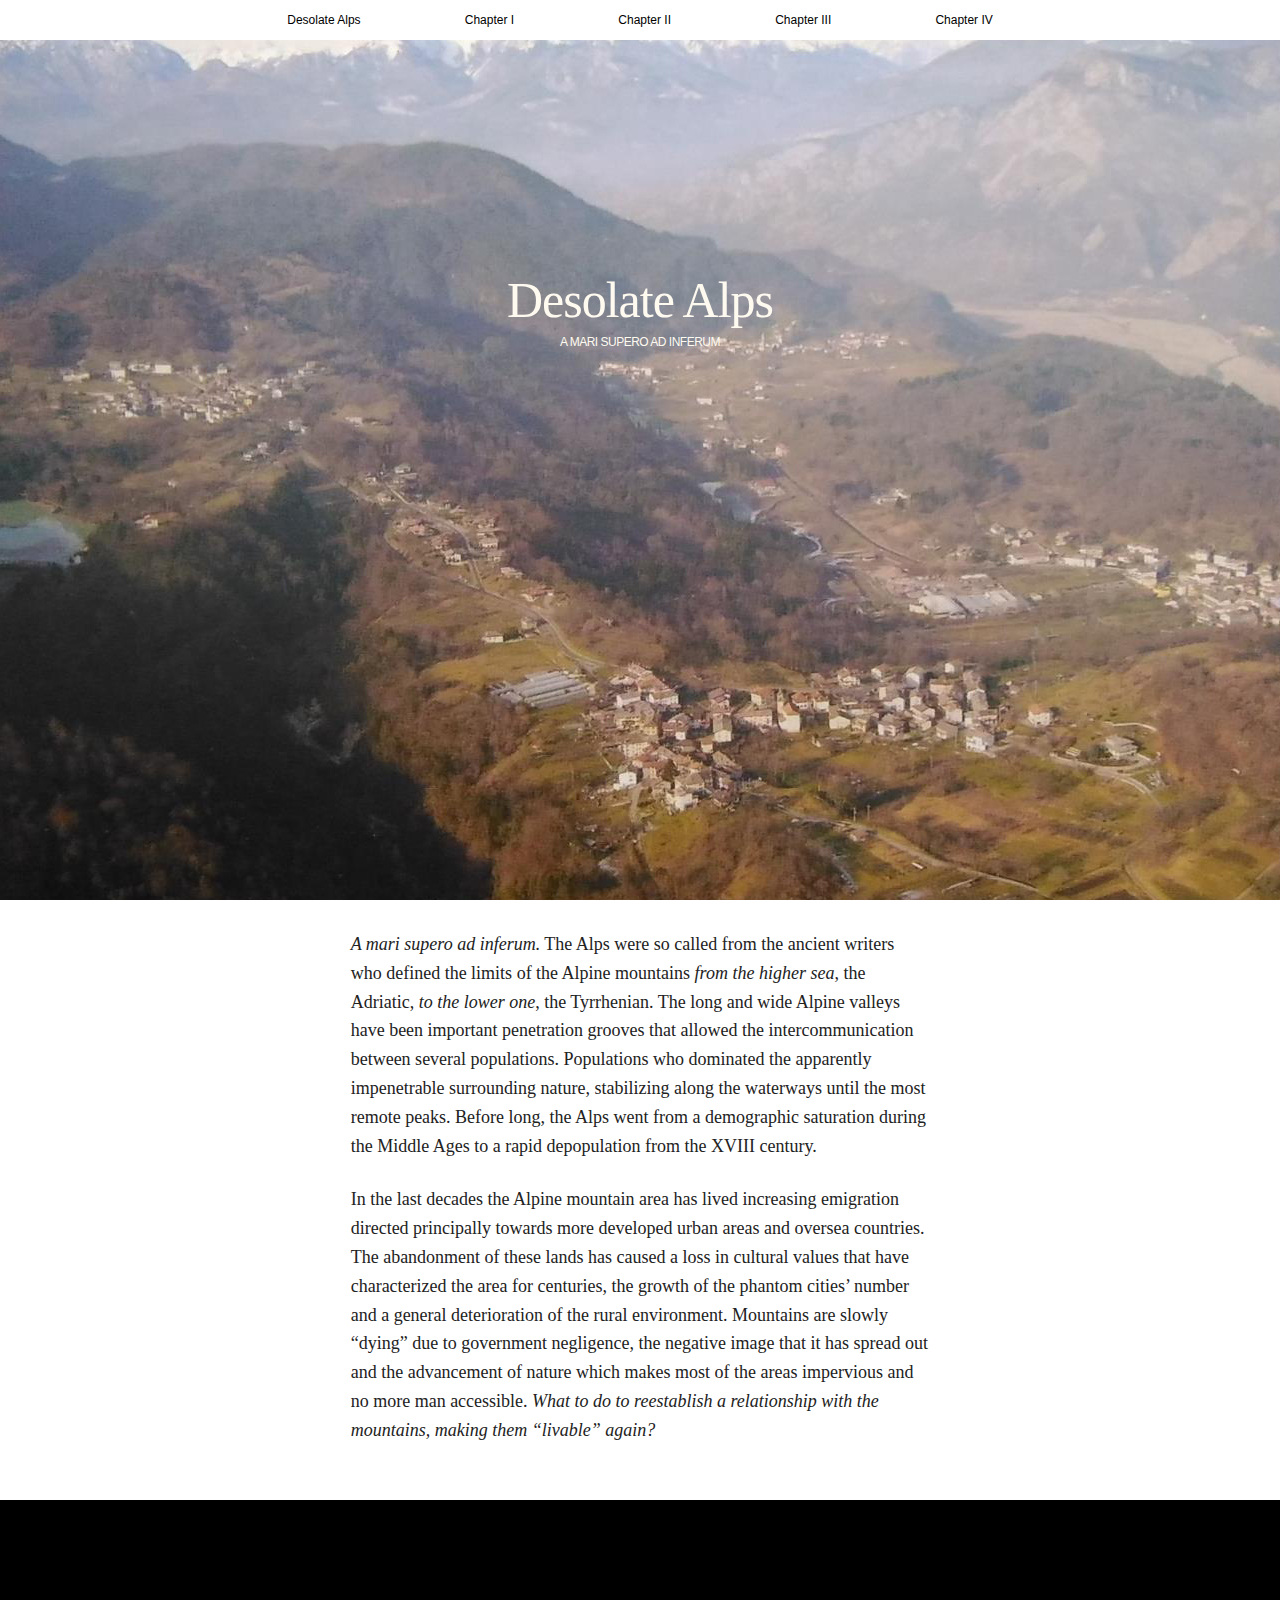
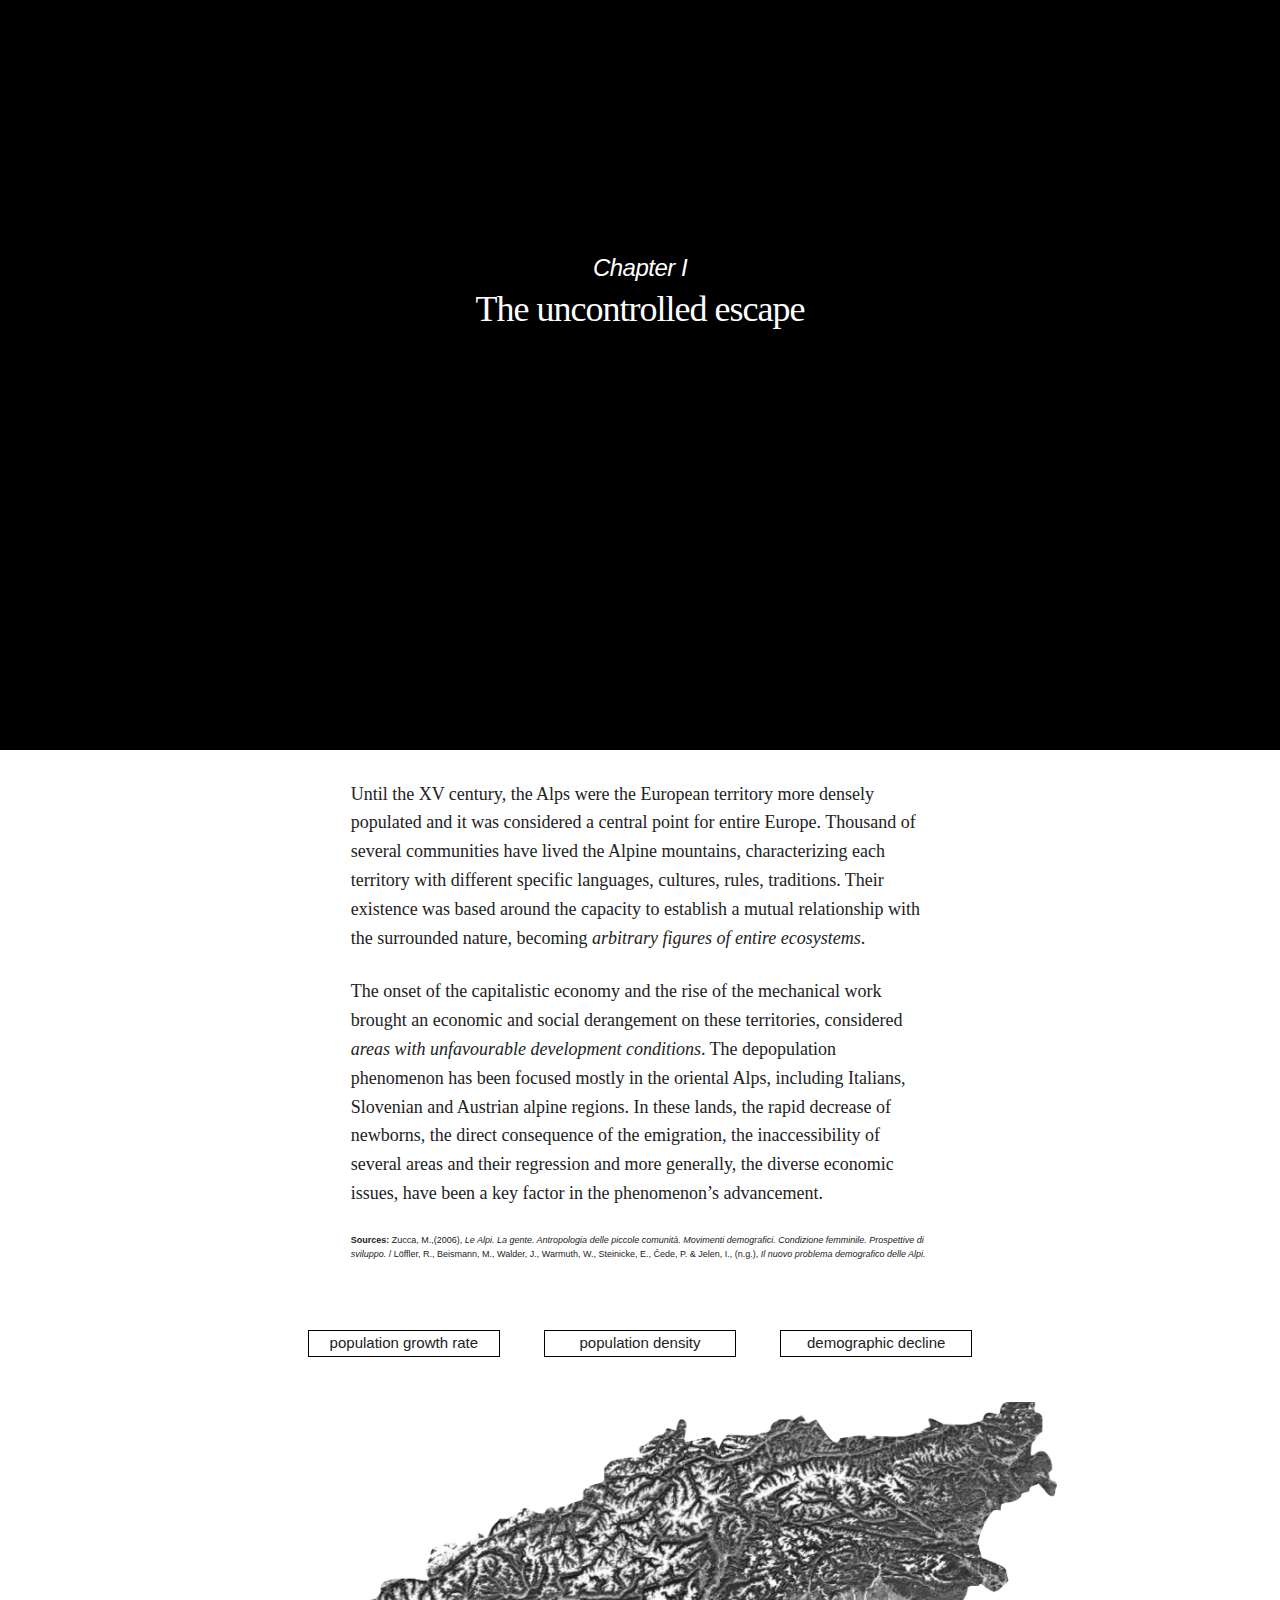
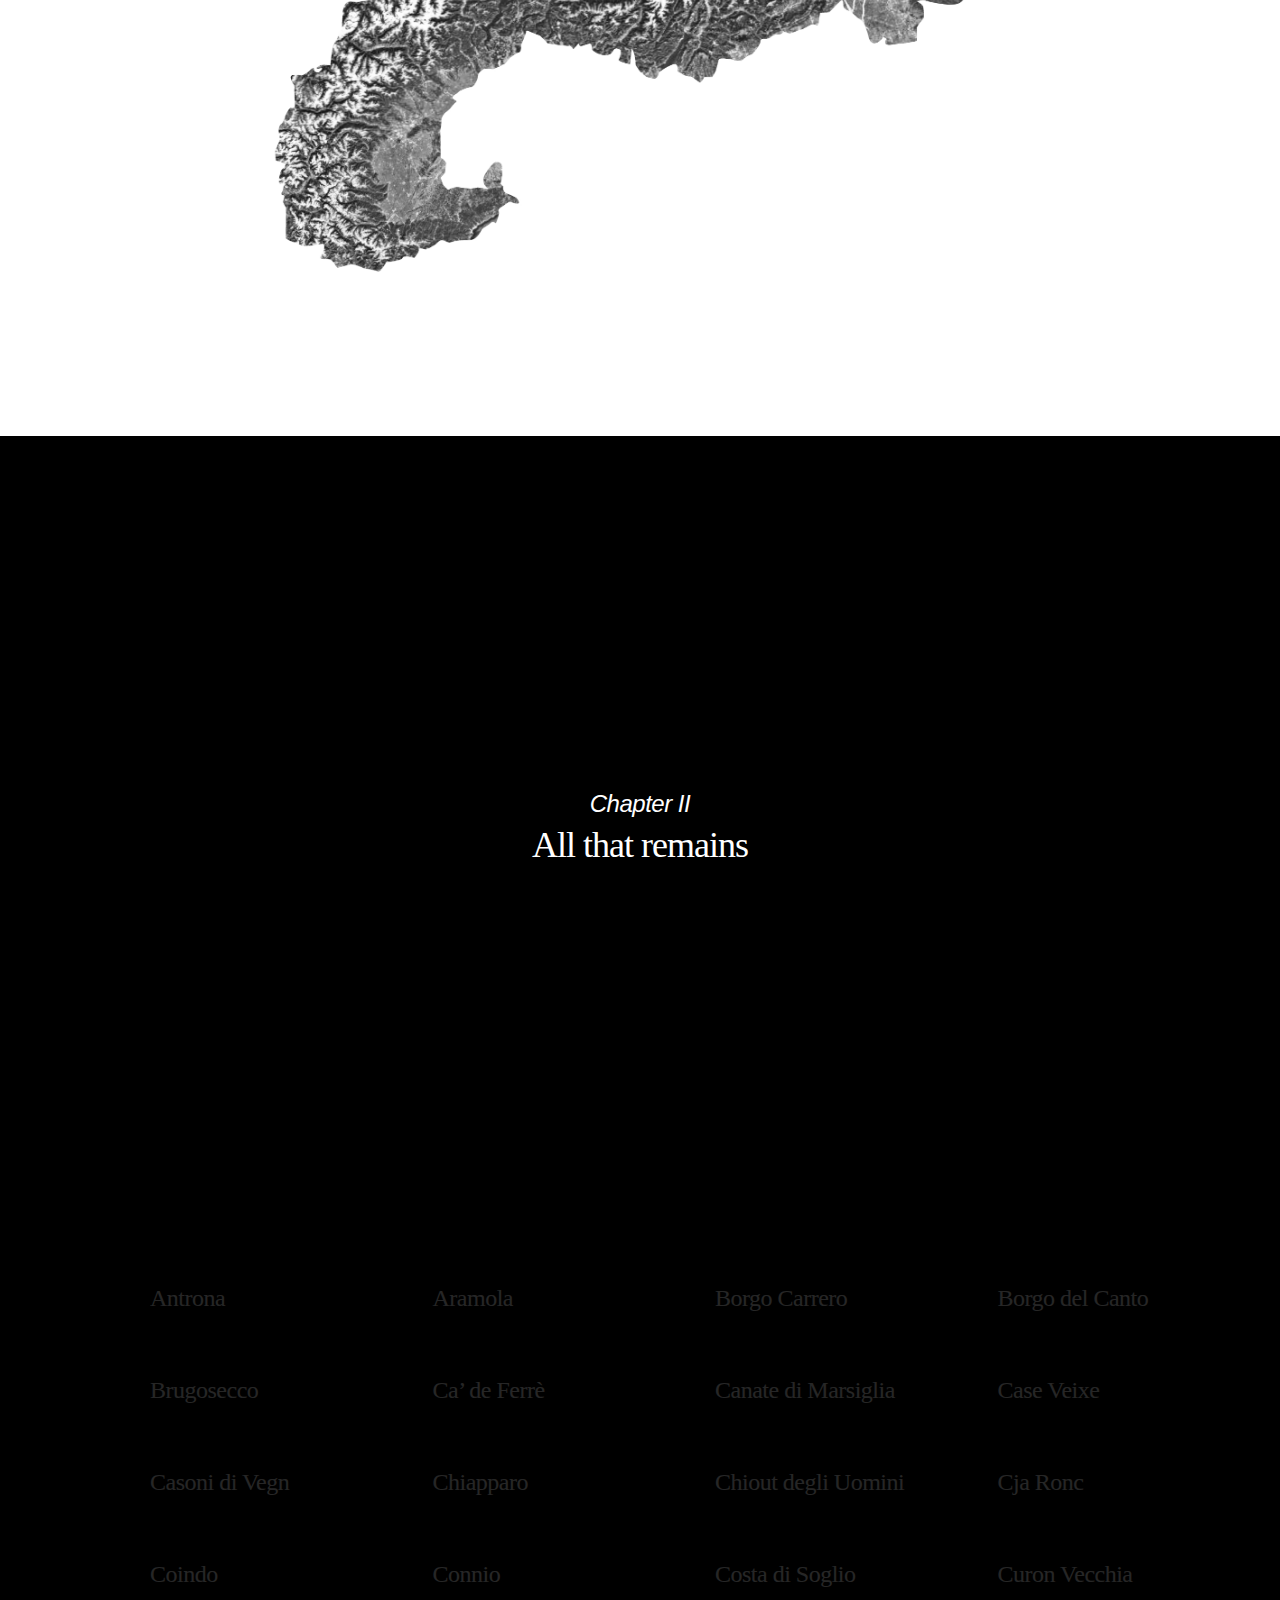
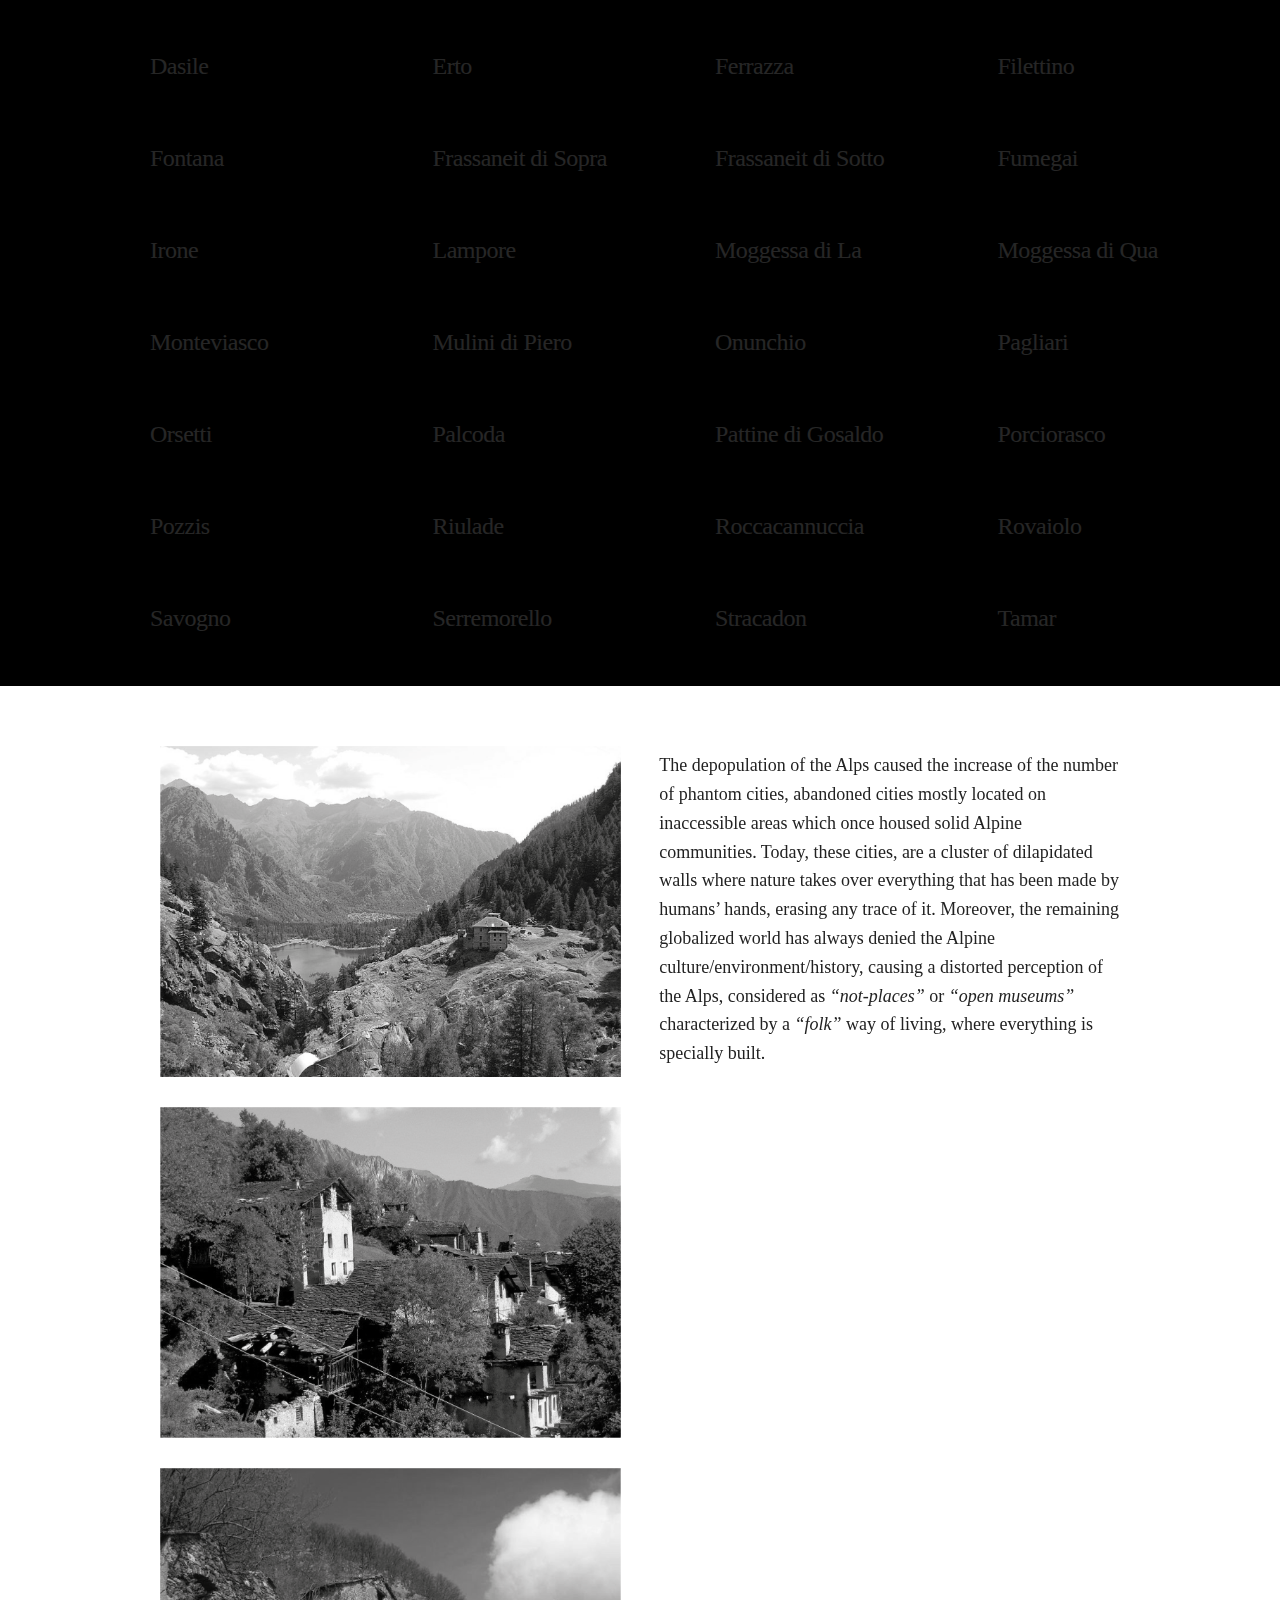
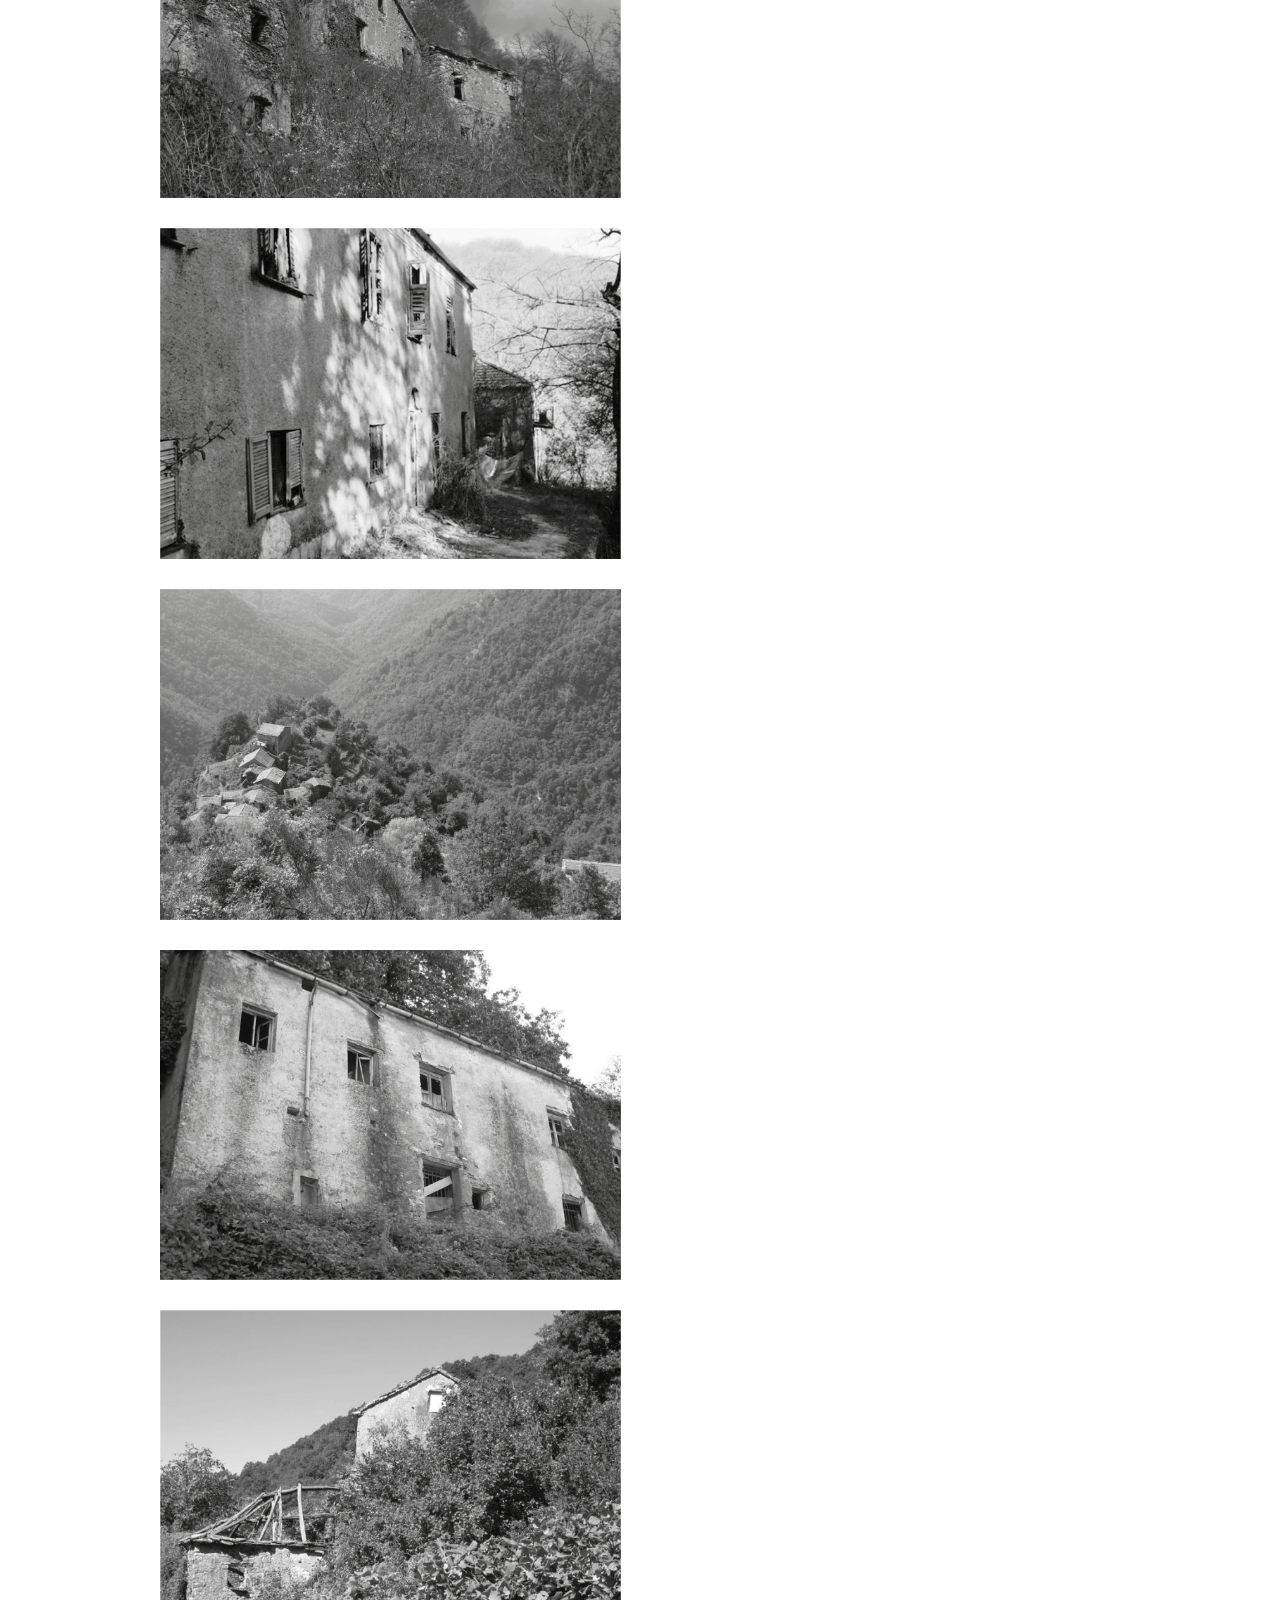
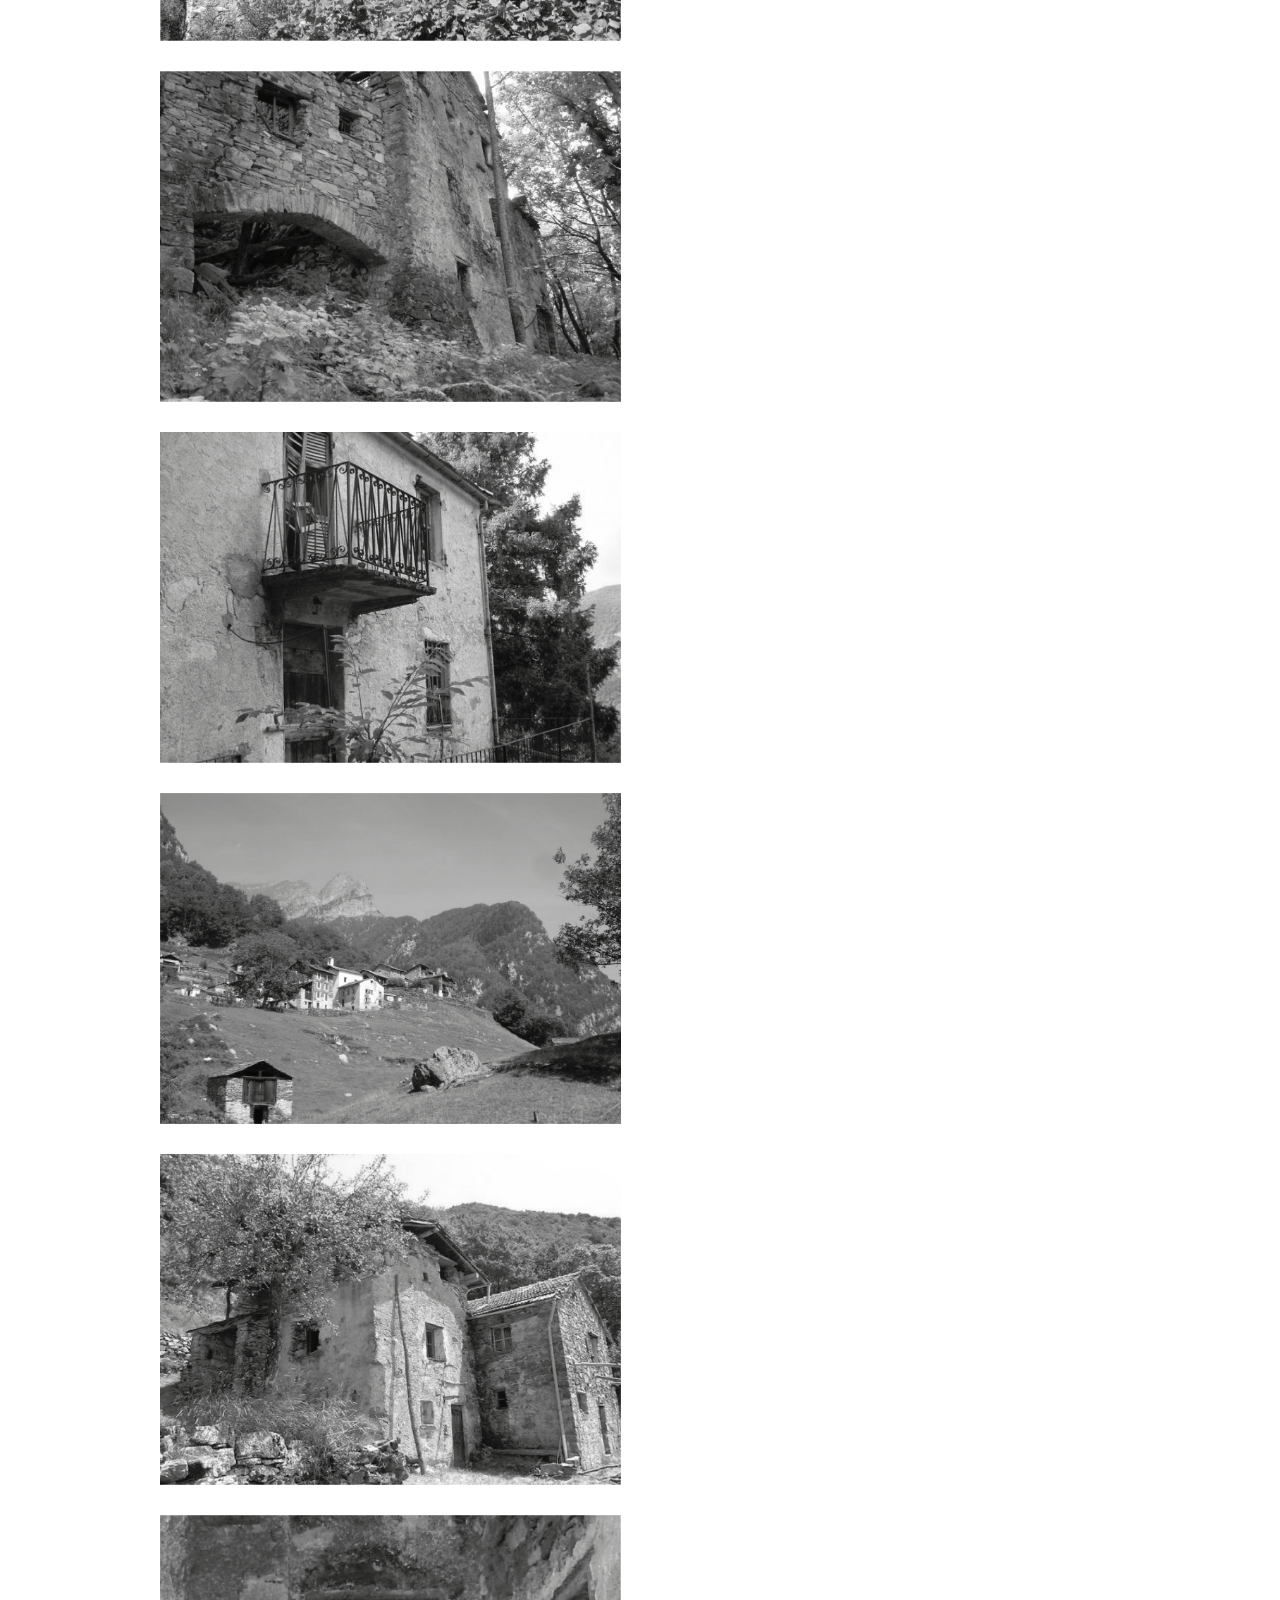
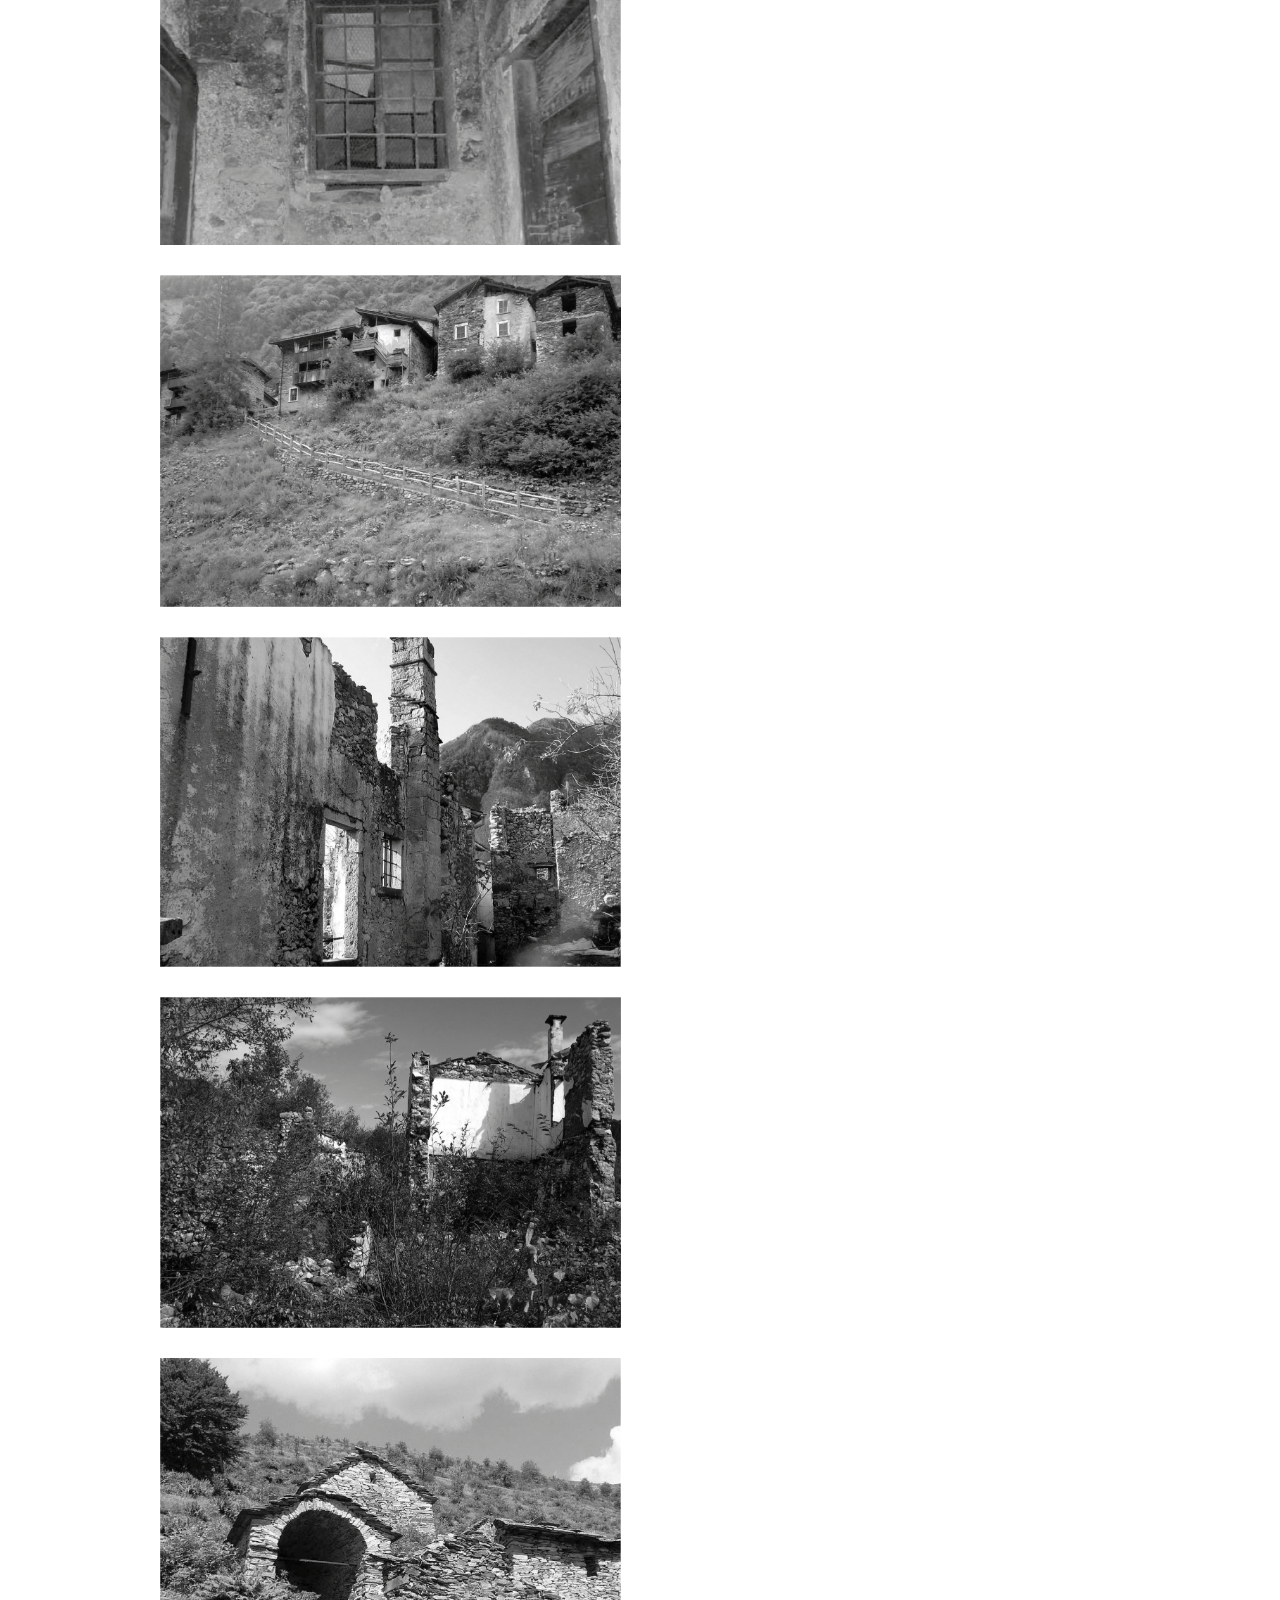
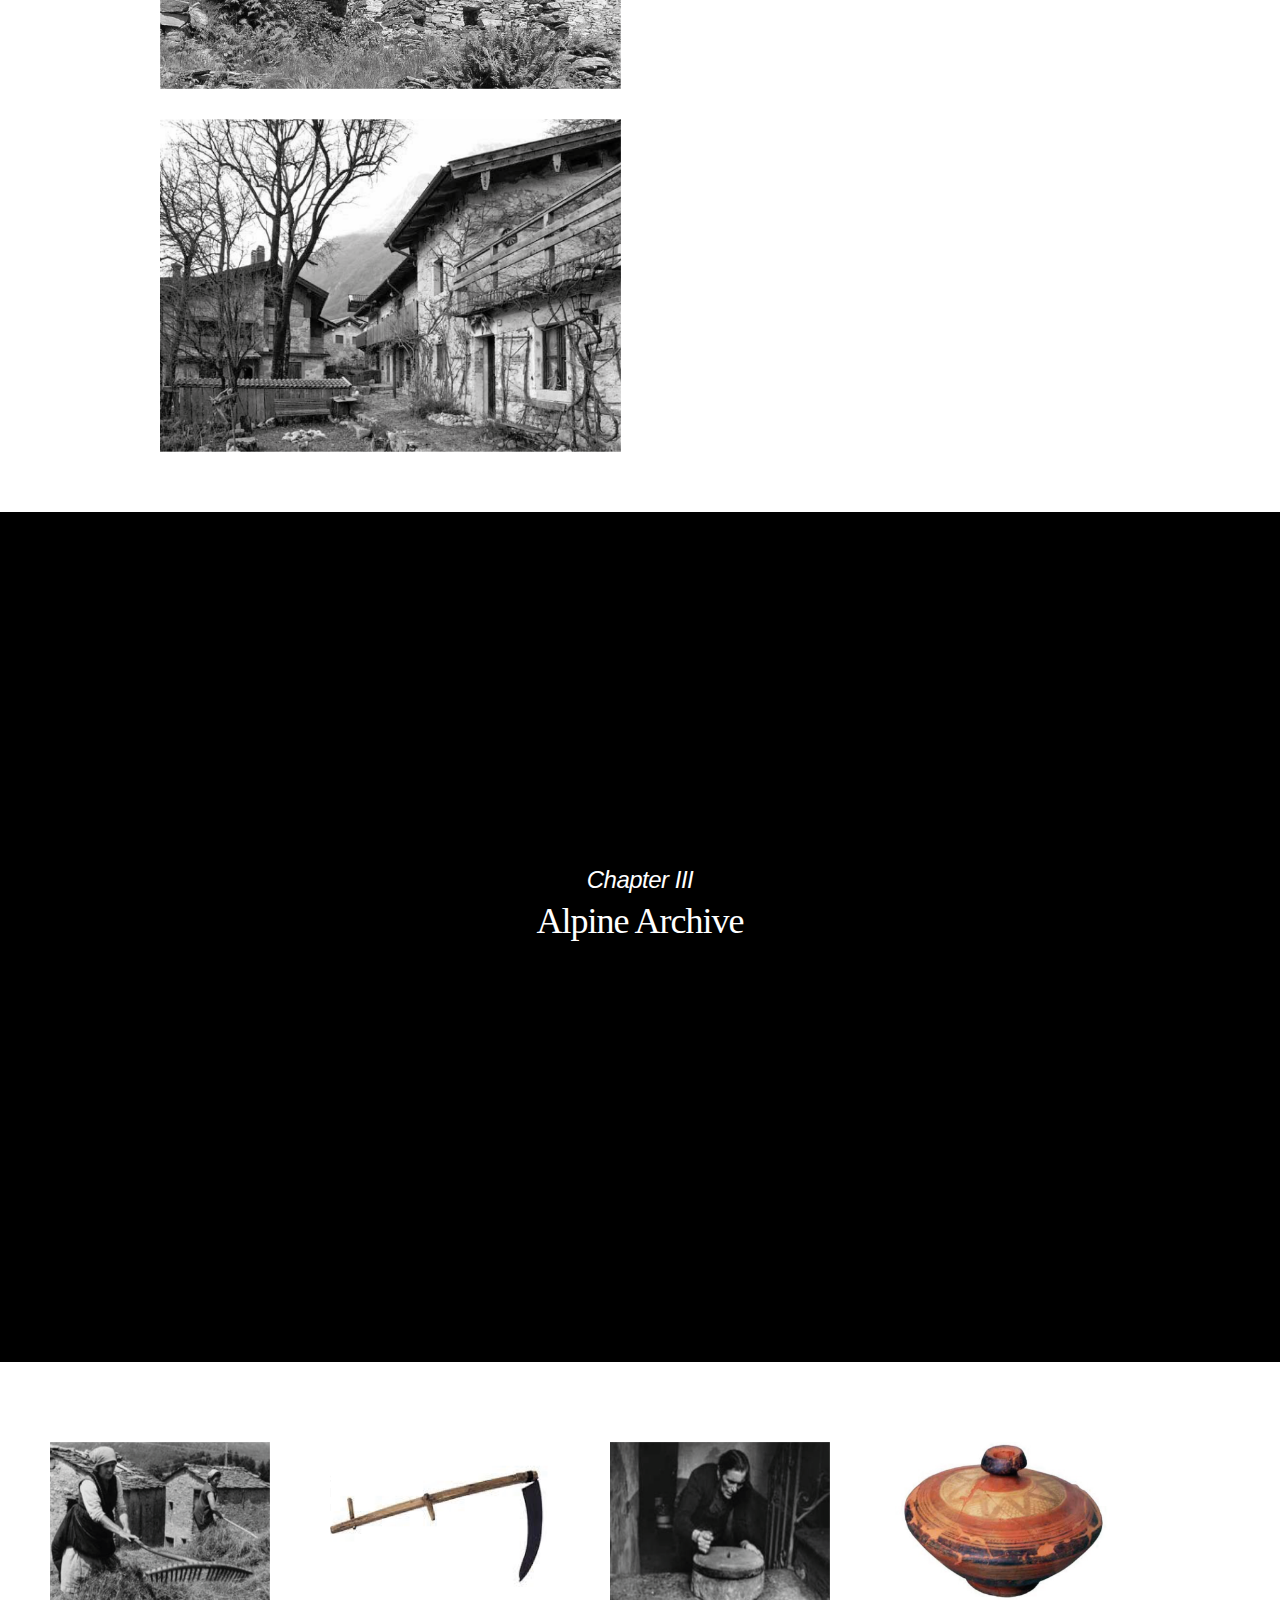
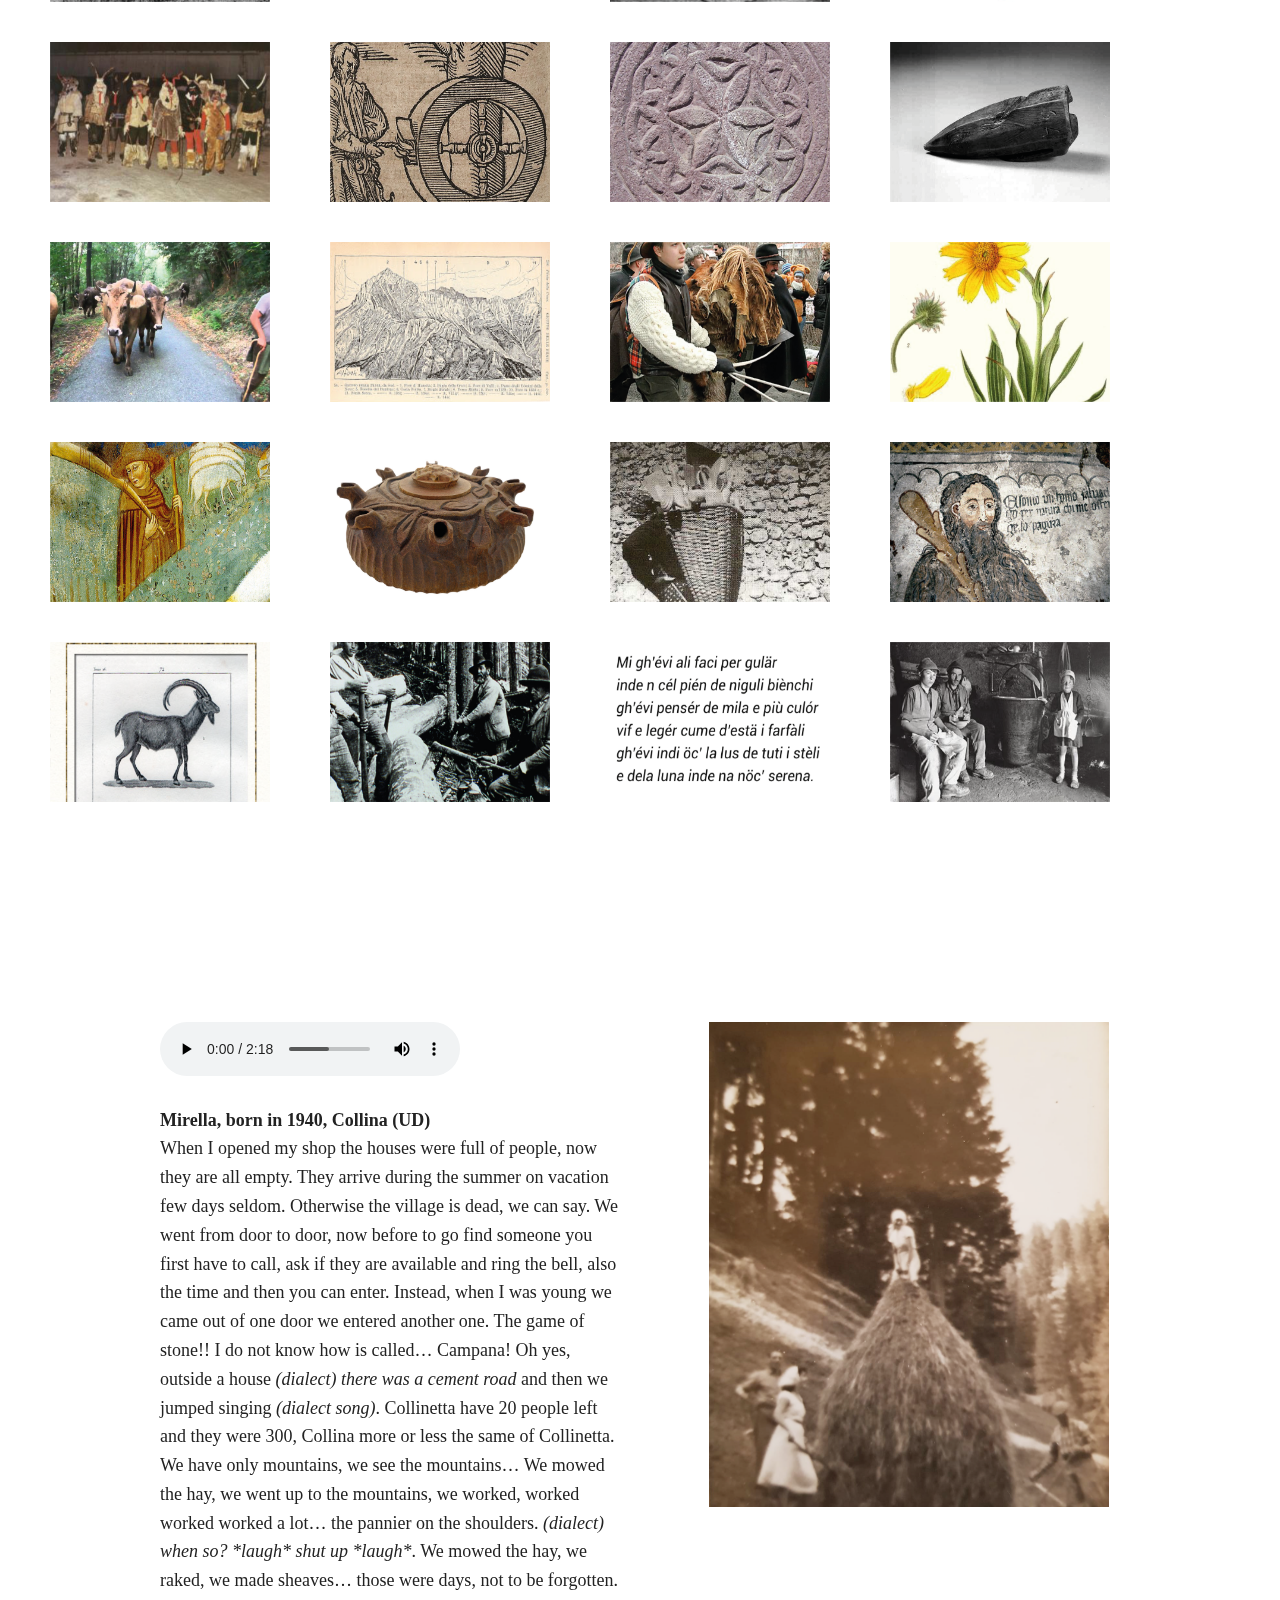
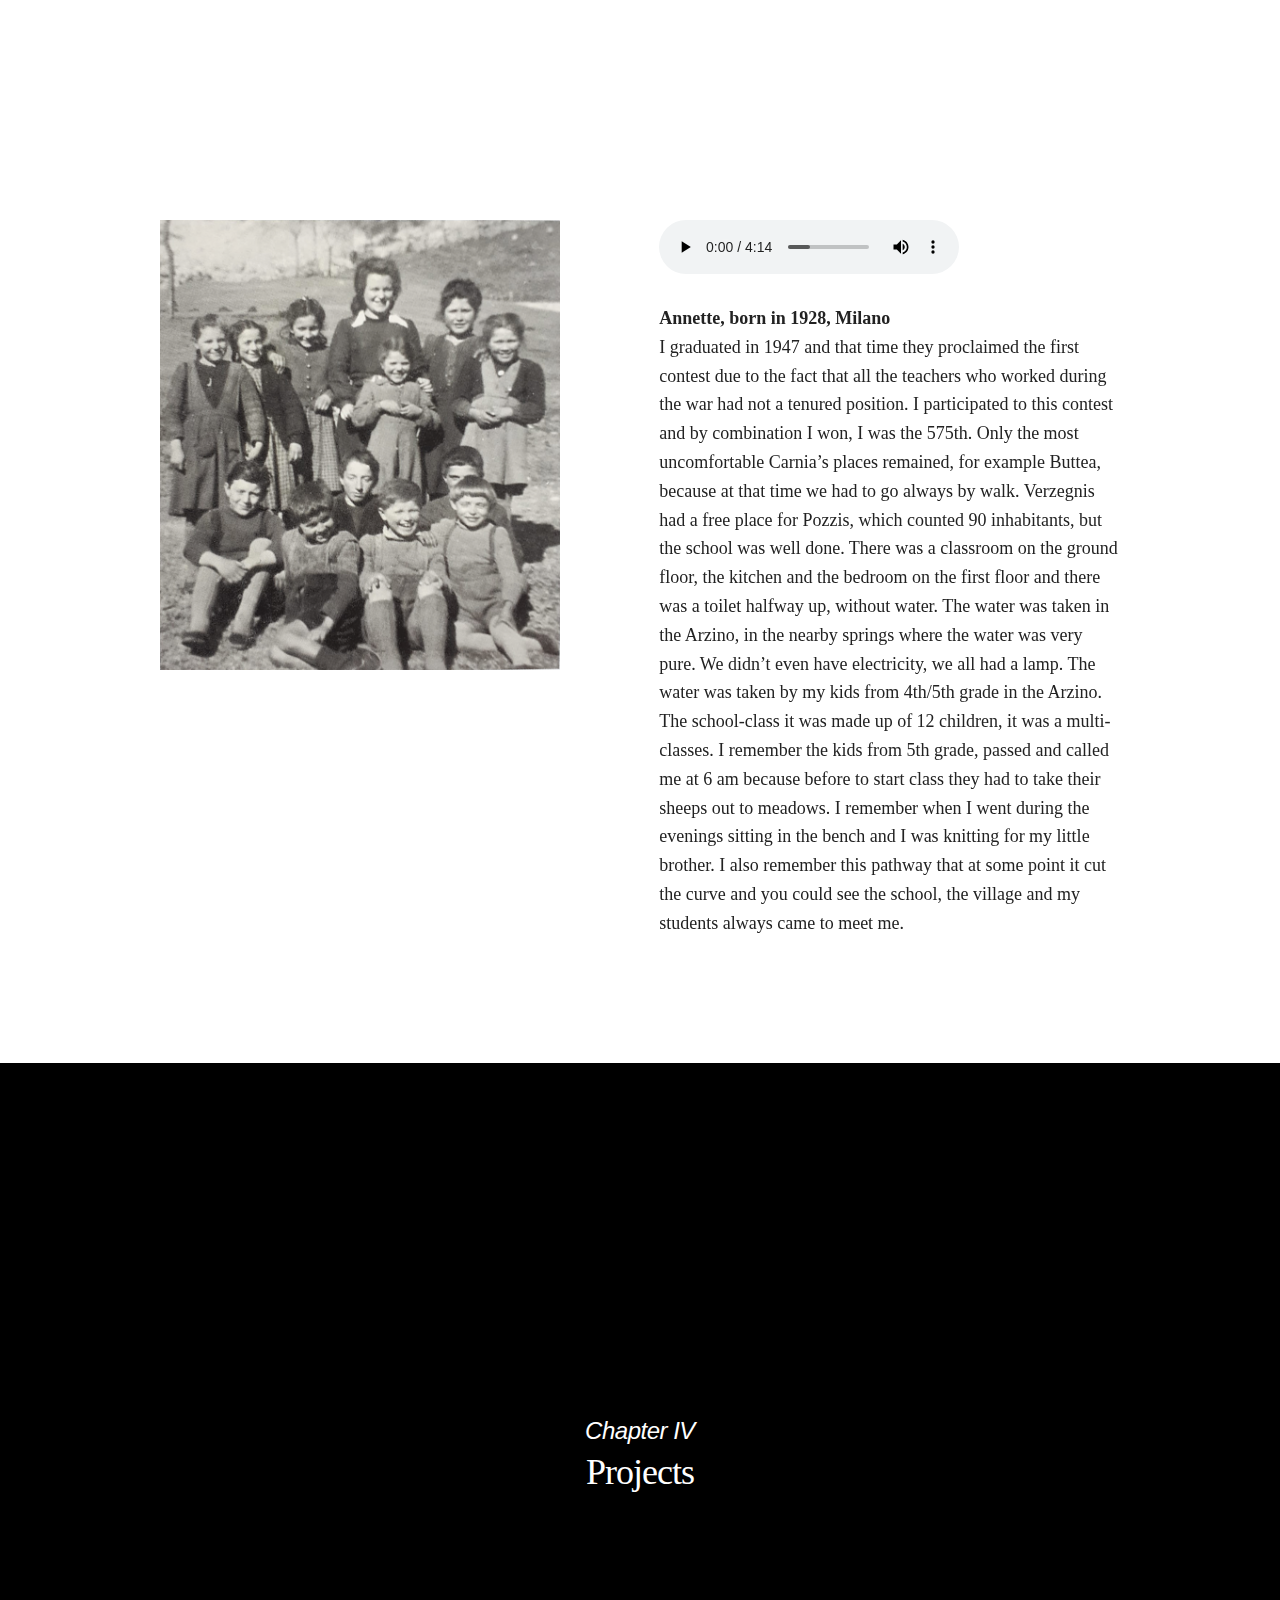
<file: indexdef.html>
<html lang="en">

<head>
    
<title>Desolate Alps</title>
<meta name="description" content="...">
<meta name="author" concent="Vanessa Deotto">
<meta name="viewport" content="width=device-width, initial-scale=1, shrink-to-fit=no">
    
<link rel="stylesheet" href="css/normalize.css">
<link rel="stylesheet" href="css/skeleton.css">
<link rel="stylesheet" href="css/styledef.css">
    
<link href='https://cdn.knightlab.com/libs/soundcite/latest/css/player.css' rel='stylesheet' type='text/css'><script type='text/javascript' src='https://cdn.knightlab.com/libs/soundcite/latest/js/soundcite.min.js'></script>
    
<script src="https://code.jquery.com/jquery-1.12.4.js"></script>
    
</head>   
    
 <header class="menu u-max-full-width">
    <ul>
        <li><a href="#head">Desolate Alps</a></li>
        <li><a href="#chapter1">Chapter I</a></li>
        <li><a href="#chapter2">Chapter II</a></li>
        <li><a href="#chapter3">Chapter III</a></li>
        <li><a href="#chapter4">Chapter IV</a></li>
    </ul>
</header>   
    
<body> 
    
<div class="container u-max-full-width">
    <div class="row">
        <div class="columns twelve" id="head">
        <h1> Desolate Alps</h1>
        <h5>A MARI SUPERO AD INFERUM</h5>    
        </div>
   </div> 
</div>
    
<!------------- INTRODUCTION --------------->   
    
<div class="container">
    <div class="row" id="introduction">
        <div class="columns one">&nbsp;</div>
        <div class="columns ten">
            <p><i>A mari supero ad inferum.</i> The Alps were so called from the ancient writers who defined the limits of the Alpine mountains<i> from the higher sea</i>, the Adriatic,<i> to the lower one</i>, the Tyrrhenian. The long and wide Alpine valleys have been important penetration grooves that allowed the intercommunication between several populations. Populations who dominated the apparently impenetrable surrounding nature, stabilizing along the waterways until the most remote peaks. Before long, the Alps went from a demographic saturation during the Middle Ages to a rapid depopulation from the XVIII century. </p>

            <p>In the last decades the Alpine mountain area has lived increasing emigration directed principally towards more developed urban areas and oversea countries. The abandonment of these lands has caused a loss in cultural values that have characterized the area for centuries, the growth of the phantom cities’ number and a general deterioration of the rural environment. Mountains are slowly “dying” due to government negligence, the negative image that it has spread out and the advancement of nature which makes most of the areas impervious and no more man accessible. 
            <i>What to do to reestablish a relationship with the mountains, making them “livable” again?</i></p> 
        </div>
        <div class="column one">&nbsp;</div>
    </div>
</div>

<!------------- CHAPTER 1 --------------->   
    
    <div class="container u-max-full-width">
        <div class="row chapter" id="chapter1">
            <div class="columns four">&nbsp;</div>
            <div class="columns four">
                <h5> <i>Chapter I</i></h5>
                <h3> The uncontrolled escape</h3>   
            </div>
            <div class="columns four">&nbsp;</div>
        </div>
     </div>
    
    <div class="container">
    <div class="row" id="content">
        <div class="columns one">&nbsp;</div>
        <div class="columns ten">
            <p>Until the XV century, the Alps were the European territory more densely populated and it was considered a central point for entire Europe. Thousand of several communities have lived the Alpine mountains, characterizing each territory with different specific languages, cultures, rules, traditions. Their existence was based around the capacity to establish a mutual relationship with the surrounded nature, becoming <i>arbitrary figures of entire ecosystems</i>.</p>

           <p>The onset of the capitalistic economy and the rise of the mechanical work brought an economic and social derangement on these territories, considered <i>areas with unfavourable development conditions</i>. The depopulation phenomenon has been focused mostly in the oriental Alps, including Italians, Slovenian and Austrian alpine regions. In these lands, the rapid decrease of newborns, the direct consequence of the emigration, the inaccessibility of several areas and their regression and more generally, the diverse economic issues, have been a key factor in the phenomenon’s advancement.</p>
            
            <h6> <b>Sources:</b> Zucca, M.,(2006), <i> Le Alpi. La gente. Antropologia delle piccole comunità. Movimenti demografici. Condizione femminile. Prospettive di sviluppo.</i> / Löffler, R., Beismann, M., Walder, J., Warmuth, W., Steinicke, E., Čede, P. & Jelen, I., (n.g.),<i> Il nuovo problema demografico delle Alpi.</i> </h6>
        </div>
        <div class="column one">&nbsp;</div>
    </div>
 </div>    
    
  <div class="container" id="alpi">
 <div class="row" >
       <div class="columns twelve" id="menudati">
          <ul>
                <li class="pop-gro"><p>population growth rate</p></li>
                <li class="pop-den"><p>population density</p></li>
                <li class="dem-dec"><p>demographic decline </p></li>
            </ul>  
</div>    
</div> 

      

       <div class="row">
        <div class="columns twelve immagini">
        <img src="images/b&n.jpg">
        </div>
        
</div>

      
      <div class="row">
   <div class="twelve columns info">
    <div class="info1">
    <p><i>years</i></p>
    </div>
<div class="info2">
    <p><i>residents per km2 - 2013</i></p></div>
    
    <div class="info3">
    <p><i>10 years annual average (%) - 2017</i></p></div>
</div>
</div>
    
    <div class="row">
    <div class="twelve columns" >
        
        <div class="legenda" id="legenda1">
            
        <ul>
            <li class="data1"><p>1951-1981</p></li>
            <li class="data2"><p>1981-2000</p></li>
            <li class="data3"><p>2000-2012</p></li>
        </ul>
            </div>
            
    <div class="legenda" id="legenda2">
        
        <ul>
            <li class="10"><p> < 10 </p></li>
            <li class="10-50"><p> > 10-50 </p></li>
            <li class="50-100"><p> > 50-100 </p></li>
            <li class="100-500"><p> > 100-500</p></li>
            <li class="500"><p> > 500</p></li>
        </ul>
    </div>
           
    <div class="legenda" id="legenda3">
        <ul>
            <li class="5-1"><p> < -5% - > 1% </p></li>
            <li class="0-1"><p> > 0% - 1%</p></li>
            <li class="1-5"><p> >1% - >5%</p></li>
        </ul>
    </div>
</div>
    
    
        </div> 
    
      
</div>   
    
    
    
<script>
   $(document).ready(function() {
       
       $('.dem-dec').click(function() {
           $('#legenda1 ul').css('display', 'block');
        
            $('#legenda2 ul').css('display', 'none');
            $('#legenda3 ul').css('display', 'none');
          
           $('.immagini img').attr('src','images/1951-1981.jpg');
           
            $('.dem-dec p').css("color", 'black');
           
           $('.pop-den p').css("color", 'lightgrey');
           $('.pop-gro p').css("color", 'lightgrey');
           $('.pop-den p').css("color", 'lightgrey');
           
           $('.data1 p').css("color", "black");
             $('.data2 p').css("color", "lightgrey");
           $('.data3 p').css("color", "lightgrey");
           
              $('.info1 p').css("display", "block");
           
         $('.info2 p').css("display", "none");
            $('.info3 p').css("display", "none");
       
           
      
       });
    
       $('.pop-den').click(function() {
           $('#legenda1 ul').css('display', 'none');
           
            $('#legenda2 ul').css('display', 'block');
           $('#legenda3 ul').css('display', 'none');
           
           $('.immagini img').attr('src','images/10.jpg');
           
            $('.pop-den p').css("color", 'black');
           
           $('.pop-gro p').css("color", "lightgrey");
            $('.dem-dec p').css("color", "lightgrey");
           
              $('.10 p').css("color", "black");
           
           $('.10-50 p').css("color", "lightgrey");
           $('.50-100 p').css("color", "lightgrey");
           $('.100-500 p').css("color", "lightgrey");
           $('.500 p').css("color", "lightgrey");
           
            $('.info2 p').css("display", "block");
           
         $('.info1 p').css("display", "none");
            $('.info3 p').css("display", "none");
       });
       
       $('.pop-gro').click(function() {
           $('#legenda1 ul').css('display', 'none');
           
           $('#legenda2 ul').css('display', 'none');
           $('#legenda3 ul').css('display', 'block');
           
           $('.immagini img').attr('src','images/5-1.jpg');
           
            $('.pop-gro p').css("color", 'black');
            $('.pop-den p').css("color", "lightgrey");
            $('.dem-dec p').css("color", "lightgrey");
           
           $('.5-1 p').css("color", "black");
           
            $('.0-1 p').css("color", "lightgrey");
            $('.1-5 p').css("color", "lightgrey");
           
            $('.info3 p').css("display", "block");
           
         $('.info2 p').css("display", "none");
            $('.info1 p').css("display", "none");
       })
   });
</script>   
    
 <script>
   $(document).ready(function() {
       $('.data1').click(function() {
            $('.immagini img').attr('src','images/1951-1981.jpg');
           
           $('.data1 p').css("color", "black");
             $('.data2 p').css("color", "lightgrey");
           $('.data3 p').css("color", "lightgrey");
           
      
       });
    
       $('.data2').click(function() {
           $('.immagini img').attr('src', 'images/1981-2000.jpg');
          $('.data2 p').css("color", "black");
             $('.data1 p').css("color", "lightgrey");
           $('.data3 p').css("color", "lightgrey");
       });
       
       $('.data3').click(function() {
           $('.immagini img').attr('src', 'images/2000-2012.jpg');
          $('.data3 p').css("color", "black");
             $('.data2 p').css("color", "lightgrey");
           $('.data1 p').css("color", "lightgrey");
        
       })
   });
</script>    
    
<script>
   $(document).ready(function() {
       $('.10').click(function() {
            $('.immagini img').attr('src','images/10.jpg');
           
           $('.10 p').css("color", "black");
           
           $('.10-50 p').css("color", "lightgrey");
           $('.50-100 p').css("color", "lightgrey");
           $('.100-500 p').css("color", "lightgrey");
           $('.500 p').css("color", "lightgrey");
       });
    
       $('.10-50').click(function() {
           $('.immagini img').attr('src', 'images/10-50.jpg');
           
          $('.10-50 p').css("color", "black");
            $('.10 p').css("color", "lightgrey");
             $('.50-100 p').css("color", "lightgrey");
           $('.100-500 p').css("color", "lightgrey");
           $('.500 p').css("color", "lightgrey");
           
       });
       
       $('.50-100').click(function() {
           $('.immagini img').attr('src', 'images/50-100.jpg');
           
          $('.50-100 p').css("color", "black");
           
          $('.10-50 p').css("color", "lightgrey");
          $('.10 p').css("color", "lightgrey");
          $('.100-500 p').css("color", "lightgrey");
          $('.500 p').css("color", "lightgrey");
       });
       
       $('.100-500').click(function() {
           $('.immagini img').attr('src', 'images/100-500.jpg');
           
          $('.100-500 p').css("color", "black");
           
          $('.10-50 p').css("color", "lightgrey");
          $('.10 p').css("color", "lightgrey");
          $('.50-100 p').css("color", "lightgrey");
          $('.500 p').css("color", "lightgrey");
       });
       
       $('.500').click(function() {
           $('.immagini img').attr('src', 'images/500.jpg');
           
           $('.500 p').css("color", "black");
           
           $('.10-50 p').css("color", "lightgrey");
           $('.10 p').css("color", "lightgrey");
           $('.50-100 p').css("color", "lightgrey");
           $('.100-500 p').css("color", "lightgrey");
       })
   });
</script> 
    
 <script>
   $(document).ready(function() {
       $('.5-1').click(function() {
            $('.immagini img').attr('src','images/5-1.jpg');
           
            $('.5-1 p').css("color", "black");
           
            $('.0-1 p').css("color", "lightgrey");
            $('.1-5 p').css("color", "lightgrey");
      
       });
    
       $('.0-1').click(function() {
           $('.immagini img').attr('src', 'images/0-1.jpg');
           
           $('.0-1 p').css("color", "black");
           
           $('.5-1 p').css("color", "lightgrey");
           $('.1-5 p').css("color", "lightgrey");
       });
       
       $('.1-5').click(function() {
           $('.immagini img').attr('src', 'images/1-5.jpg');
           
           $('.1-5 p').css("color", "black");
           
            $('.0-1 p').css("color", "lightgrey");
            $('.5-1 p').css("color", "lightgrey");
       })
   });
</script> 
    
<!------------- CHAPTER 2 --------------->       
    
<div class="container u-max-full-width">
    
        <div class="row chapter" id="chapter2">
            <div class="columns four">&nbsp;</div>
            <div class="columns four">
                <h5> <i>Chapter II</i></h5>
                <h3> All that remains</h3>
            </div>
            <div class="columns four">&nbsp;</div>
        </div>
     
</div>
    
<div class="container u-max-full-width">
<div class="row">
    
<div class="columns twelve" id="names">
    
    <h5>Antrona
    <p><i>inhabited until:</i> 1642</p><p><i>abandonment cause: </i>unknown</p></h5>
               
    <h5>Aramola
    <p><i>inhabited until:</i> 1980</p><p><i>abandonment cause: </i>unknown</p></h5>
                
    <h5>Borgo Carrero
    <p><i>inhabited until:</i> unknown</p><p><i>abandonment cause: </i>unknown</p></h5>
                
    <h5>Borgo del Canto
    <p><i>inhabited until:</i> 1970</p><p><i>abandonment cause: </i>emigration</p></h5>    
    
    <h5>Brugosecco  <p><i>inhabited until:</i> 1960</p><p><i>abandonment cause: </i>emigration</p> </h5>
               
    <h5>Ca’ de Ferrè <p><i>inhabited until:</i> 1950</p><p><i>abandonment cause:</i>depopulation</p></h5>
                
    <h5>Canate di Marsiglia <p><i>inhabited until:</i> 1960</p><p><i>abandonment cause: </i>unknown</p></h5>
                
    <h5>Case Veixe
    <p><i>inhabited until:</i> 1950</p><p><i>abandonment cause: </i>depopulation</p> </h5>
                
    <h5>Casoni di Vegn
    <p><i>inhabited until:</i> 1960</p><p><i>abandonment cause: </i>unfavorable position</p></h5>
                
    <h5>Chiapparo 
    <p><i>inhabited until:</i> unknown</p><p><i>abandonment cause: </i>depopulation</p></h5>
                
    <h5>Chiout degli Uomini
    <p><i>inhabited until:</i> 1976</p><p><i>abandonment cause: </i>earthquake</p></h5>
                
    <h5>Cja Ronc
    <p><i>inhabited until:</i> unknown</p><p><i>abandonment cause: </i>unknown</p></h5>
    
    <h5>Coindo
    <p><i>inhabited until:</i> 1960</p><p><i>abandonment cause:</i>depopulation</p></h5>
                
    <h5>Connio
    <p><i>inhabited until:</i> 1960</p><p><i>abandonment cause:</i>depopulation</p></h5>
               
    <h5>Costa di Soglio
    <p><i>inhabited until:</i> unknown</p><p><i>abandonment cause: </i>unknown</p></h5>  
    
    <h5>Curon Vecchia
     <p><i>inhabited until:</i> 1950</p><p><i>abandonment cause: </i>dam construction</p></h5>
    
    <h5>Dasile
     <p><i>inhabited until:</i> 1950</p><p><i>abandonment cause: </i>unfavorable position</p></h5>
            
    <h5>Erto
    <p><i>inhabited until:</i> 1963</p>
        <p><i>abandonment cause: </i>unstable ground</p></h5>
               
    <h5>Ferrazza
    <p><i>inhabited until:</i> 1961</p><p><i>abandonment cause: </i>unfavorable position</p></h5>
               
    <h5>Filettino
       <p><i>inhabited until:</i> 1920</p><p><i>abandonment cause: </i>unfavorable position</p></h5>
                
    <h5>Fontana
      <p><i>inhabited until:</i> 1960</p><p><i>abandonment cause: </i>emigration</p></h5>
            
    <h5>Frassaneit di Sopra
    <p><i>inhabited until:</i> unknown</p><p><i>abandonment cause: </i>unknown</p></h5>
               
    <h5>Frassaneit di Sotto <p><i>inhabited until:</i> unknown</p><p><i>abandonment cause: </i>unknown</p></h5>
               
    <h5>Fumegai
    <p><i>inhabited until:</i> 1900</p><p><i>abandonment cause: </i>unfavorable position</p></h5>
    
    <h5>Irone
    <p><i>inhabited until:</i> 1630</p><p><i>abandonment cause: </i>plague</p></h5>
            
    <h5>Lampore
    <p><i>inhabited until:</i> 1960</p><p><i>abandonment cause: </i>unfavorable position</p></h5>
                
    <h5>Moggessa di La
    <p><i>inhabited until:</i> unknown</p><p><i>abandonment cause: </i>unknown</p></h5>
              
    <h5>Moggessa di Qua
    <p><i>inhabited until:</i> unknown</p><p><i>abandonment cause: </i>unknown</p></h5>        
    <h5>Monteviasco
    <p><i>inhabited until:</i> unknown</p><p><i>abandonment cause: </i>unknown</p></h5>
              
    <h5>Mulini di Piero
    <p><i>inhabited until:</i> unknown</p>
    <p><i>abandonment cause: </i>unknown</p></h5>        
                
    <h5>Onunchio
    <p><i>inhabited until:</i>1969</p>
    <p><i>abandonment cause: </i>depopulation</p></h5>
                
    <h5>Pagliari 
    <p><i>inhabited until:</i> XX century</p><p><i>abandonment cause: </i>depopulation</p></h5>
    
    <h5>Orsetti
    <p><i>inhabited until:</i> 1970</p>
    <p><i>abandonment cause: </i>unknown</p></h5>
    
    <h5>Palcoda 
    <p><i>inhabited until:</i> 1950n</p>
    <p><i>abandonment cause: </i>unfavorable position</p></h5> 
        
   <h5>Pattine di Gosaldo
    <p><i>inhabited until:</i> unknown</p>
    <p><i>abandonment cause: </i>unknown</p></h5>
    
    <h5>Porciorasco
    <p><i>inhabited until:</i> unknown</p>
    <p><i>abandonment cause: </i>unknown</p></h5>
    
    <h5>Pozzis
    <p><i>inhabited until:</i> 1970</p>
    <p><i>abandonment cause: </i>unfavorable position</p></h5>
    
    <h5>Riulade
    <p><i>inhabited until:</i> 1976</p>
    <p><i>abandonment cause: </i>earthquake</p></h5>
    
    <h5>Roccacannuccia
    <p><i>inhabited until:</i> unknown</p>
    <p><i>abandonment cause: </i>unknown</p></h5>
    
    <h5>Rovaiolo
    <p><i>inhabited until:</i> 1960</p>
    <p><i>abandonment cause: </i>landslide</p></h5>
    
    <h5>Savogno
    <p><i>inhabited until:</i> 1968</p>
    <p><i>abandonment cause: </i>emigration</p></h5>
    
    <h5>Serremorello
    <p><i>inhabited until:</i> unknown</p>
    <p><i>abandonment cause: </i>unknown</p></h5>
    
    <h5>Stracadon
    <p><i>inhabited until:</i> unknown</p>
    <p><i>abandonment cause: </i>unknown</p></h5>
    
    <h5>Tamar
    <p><i>inhabited until:</i> 1950</p>
    <p><i>abandonment cause: </i>depopulation</p></h5>
</div>
</div>
</div>

    <script>
    $(document).ready(
    function() {
        $('#names h5').hover(
           
            function() {
                 console.log("ok");
                $(this).find('p').css("opacity","1");
        },
            function() {
                 console.log("ok");
                $(this).find('p').css("opacity","0");
        });
    });
        
</script>
    
    <div class="container">
    <div class="row" id="cities">
        <div class="columns six">
            <img src="images/antrona.png">
            <img src="images/aramola.png">
            <img src="images/brugosecco.png">
            <img src="images/ca%20de%20ferre.png">
            <img src="images/canate.png">
            <img src="images/casa%20veixe.png">
            <img src="images/case%20fontana.png">
            <img src="images/casoni.png">
            <img src="images/chiapparo.png">
            <img src="images/dasile.png">
            <img src="images/ferrazza.png">
            <img src="images/irone.png">
            <img src="images/master.png">
            <img src="images/moggessa.png">
            <img src="images/moggessa2.png">
            <img src="images/onunchio.png">
            <img src="images/pozzis.png">
        </div>
        
        <div class="columns six sticky">
            <p>The depopulation of the Alps caused the increase of the number of phantom cities, abandoned cities mostly located on inaccessible areas which once housed solid Alpine communities. Today, these cities, are a cluster of dilapidated walls where nature takes over everything that has been made by humans’ hands, erasing any trace of it. Moreover, the remaining globalized world has always denied the Alpine culture/environment/history, causing a distorted perception of the Alps, considered as <i>“not-places”</i> or <i>“open museums”</i> characterized by a <i>“folk”</i> way of living, where everything is specially built.
            </p>
            
        </div>
    </div>
 </div>

    
   <!------------- CHAPTER 3 --------------->  
    

<div class="container u-max-full-width">        
<div class="row chapter" id="chapter3">
            <div class="columns four">&nbsp;</div>
            <div class="columns four">
                <h5> <i>Chapter III</i></h5>
                <h3> Alpine Archive</h3>   
            </div>
            <div class="columns four">&nbsp;</div>
</div>
</div>
  
    <div class="container u-max-full-width">    
    <div class="row">
    <div class="columns twelve" id="gallery">
   
        <div class="thumbnail">
        <img src="images/fieno.png">
        <p><b>Haymaking /</b> ritual that involved the whole family indistinctly of age and sex. The hay was the first livelihood for animals. </p>
    </div>
     <div class="thumbnail">
        <img src="images/falce.png">
         <p><b>Sickle /</b> the only tool used during haymaking to cut the grass that requires a specific technique. </p>
    </div> 
    <div class="thumbnail">
        <img src="images/formaggio.png">
         <p>Lorem ipsum dolor sit amet, consectetur adipiscing elit, sed do eiusmod tempor incididunt ut labore et dolore magna aliqua.</p>
    </div>
    <div class="thumbnail">
        <img src="images/vaso.png">
         <p>Lorem ipsum dolor sit amet, consectetur adipiscing elit, sed do eiusmod tempor incididunt ut labore et dolore magna aliqua.</p>
    </div>
    <div class="thumbnail">
        <img src="images/krampus.png">
         <p><b>Krampus /</b> from Christian mythology a demonic being who accompanies St. Nicholas and is represented in the traditional parade along the streets of the town of the 5th December. </p>
    </div>
    <div class="thumbnail">
        <img src="images/ruota.png">
         <p><b>Wheel /</b> compared to the sun and the passage of time, it becomes the protagonist in some rituals such as the launch <i>das cidulas</i></p>
    </div>
    <div class="thumbnail">
        <img src="images/stella%20alpi.png">
         <p><b>Sol ‘d ‘j Alp /</b> the sun of the Alps is a geometric figure composed of multiple overlapping circles arranged in a hexagonal symmetry, to form a flower-like figure considered a symbol of sacred geometry.</p>
    </div>
    <div class="thumbnail">
        <img src="images/codar.png">
         <p><b> Cote & Portacote / </b> forged object in wood that had the function of containing the hone to sharpen the scythe blades</p>
    </div>
    <div class="thumbnail">
        <img src="images/transumanza.png">
         <p><b>Transhumance /</b> seasonal migration from the plains to high mountain areas of herds and flocks</p>
    </div>
    <div class="thumbnail">
        <img src="images/montagna.png">
         <p>Lorem ipsum dolor sit amet, consectetur adipiscing elit, sed do eiusmod tempor incididunt ut labore et dolore magna aliqua.</p>
    </div>
    <div class="thumbnail">
        <img src="images/orso.png">
         <p><b>Fora l'Ours /</b> legend that tells of a barbarian with the appearance of a bear that terrified local populations. The barbarian, captured by hunters and tamed with wine would later integrate with the inhabitants.</p>
    </div>
    
     <div class="thumbnail">
        <img src="images/arnica.png">
         <p><b>Arnica Alpina /</b> perennial herbaceous plant of the Composite family that grows spontaneously in the alpine and prealpine regions with anti-inflammatory, analgesic and anti-edema properties.</p>
    </div>
    
    <div class="thumbnail">
        <img src="images/corno.png">
         <p><b>Alpine Horn /</b> is an aerophone instrument of very ancient origin with a conical section, with a cup-shaped wooden mouthpiece, used by the inhabitants of the Alps to communicate.</p>
    </div>
    <div class="thumbnail">
        <img src="images/coppa.png">
         <p><b>Friendship cup /</b> handmade product in which people have to drink from one of the spouts and then pass the cup to the neighbor at the table counterclockwise and without ever placing the cup on the table.</p>
    </div>
    <div class="thumbnail">
        <img src="images/gerla.png">
         <p><b>Gerla /</b> basket in wood, wicker or viburnum intertwined in the shape of an inverted cone trunk, open at the top, equipped with two straps, tapes or shoulder straps of hazel stems to be carried on the shoulders, used to carry various materials.</p>
    </div>
   
    <div class="thumbnail">
        <img src="images/homo.png">
         <p><b>Homo Salvadego /</b> man who chose to live in nature, in the woods, and taught how to live in these areas to people who came from outside.</p>
    </div>
    <div class="thumbnail">
        <img src="images/stambecco.png">
         <p><b>Capra Ibex /</b> currently widespread throughout the Alps at altitudes between 500 and 3,000 m. Its typical habitat consists of high altitude rocky environments, above the tree line.</p>
    </div>
    <div class="thumbnail">
        <img src="images/legno.png">
         <p><b>Woodman /</b> in the Alpine lands, poor in natural resources and job opportunities, timber has always represented an important reference point for the local family and collective economy.</p>
    </div>
    <div class="thumbnail">
        <img src="images/dialetto.png">
         <p><b>Dialect /</b> in the Alps there are numerous different dialects defined as Romance languages spoken within the Italian borders.</p>
    </div>
    <div class="thumbnail">
        <img src="images/malga.png">
         <p><b>Alpeggio /</b> agro-zootechnical activity that takes place in the mountains during the summer months between a minimum altitude of 600 m a.s.l. and a maximum of 2500-2700 <i> montication.</i></p>
    </div>
        
       </div> 
    </div>
</div>
        
<script>
    $(document).ready(
    function() {
        $('#gallery img').hover(
           
            function() {
                 console.log("ok");
                $(this).find('p').css("opacity","1");
        },
            function() {
                 console.log("ok");
                $(this).find('p').css("opacity","0");
        });
    });
        
</script>
    
    <div class="container"> 
    <div class="row records">
        <div class="columns six" id="records1">
            <audio id="testimonianza1" controls width="250" type="audio/mp3" src="images/Mirella%20tagliato.mp3" ></audio>
            <p> <b>Mirella, born in 1940, Collina (UD)</b><br>
            When I opened my shop the houses were full of people, now they are all empty. They arrive during the summer on vacation few days seldom. Otherwise the village is dead, we can say. We went from door to door, now before to go find someone you first have to call, ask if they are available and ring the bell, also the time and then you can enter. Instead, when I was young we came out of one door we entered another one. The game of stone!! I do not know how is called… Campana! Oh yes, outside a house <i>(dialect) there was a cement road</i> and then we jumped singing <i>(dialect song)</i>. Collinetta have 20 people left and they were 300, Collina more or less the same of Collinetta. We have only mountains, we see the mountains… We mowed the hay, we went up to the mountains, we worked, worked worked worked a lot… the pannier on the shoulders. <i>(dialect) when so? *laugh* shut up *laugh*</i>. We mowed the hay, we raked, we made sheaves… those were days, not to be forgotten.</p>
        </div>
    
    
    <div class="columns six" id="records1">
        <img src="images/covoni.jpeg">
    </div>
</div>
    
  <div class="row records">
      
      <div class="columns six" id="records2">
        <img src="images/annette.jpeg">
      </div>
        <div class="columns six" id="records2">       
        <audio id="testimonianza2" controls width="250" type="audio/mp3" src="images/annette%20tagliato.mp3"></audio> 
        <p><b> Annette, born in 1928, Milano</b><br>
        I graduated in 1947 and that time they proclaimed the first contest due to the fact that all the teachers who worked during the war had not a tenured position. I participated to this contest and by combination I won, I was the 575th. Only the most uncomfortable Carnia’s places remained, for example Buttea, because at that time we had to go always by walk. Verzegnis had a free place for Pozzis, which counted 90 inhabitants, but the school was well done. There was a classroom on the ground floor, the kitchen and the bedroom on the first floor and there was a toilet halfway up, without water. The water was taken in the Arzino, in the nearby springs where the water was very pure. We didn’t even have electricity, we all had a lamp. The water was taken by my kids from 4th/5th grade in the Arzino. The school-class it was made up of 12 children, it was a multi-classes. I remember the kids from 5th grade, passed and called me at 6 am because before to start class they had to take their sheeps out to meadows. I remember when I went during the evenings sitting in the bench and I was knitting for my little brother. I also remember this pathway that at some point it cut the curve and you could see the school, the village and my students always came to meet me. </p>
        </div>
</div>
</div>
    
  <!------------- CHAPTER 4 ---------------> 
 
    
<div class="container u-max-full-width">    
    <div class="row chapter" id="chapter4">
    <div class="columns four">&nbsp;</div>
        <div class="columns four">
            <h5> <i>Chapter IV</i></h5>
            <h3> Projects</h3>   
        </div>
    <div class="columns four">&nbsp;</div>
</div>
</div>
    
<div class="img-container" data-slideshow>
     <div class="row" id="projects">
        <div class="columns two">&nbsp;</div>
        <div class="columns two">
           <a href="https://vasentiero.org"><img src="images/va%20sentiero.jpg"></a>
           <a href="https://www.ctrlmagazine.it/libri/stiamo-scomparendo/"><img src="images/ctrl.jpeg"></a>
           <a href="https://vimeo.com/ondemand/sottolestellefredde"><img src="images/stelle%20fredde.jpg"></a>
            <a href="https://www.christopherthomson.net/the-new-wild-en/the-new-wild-it"><img src="images/new%20wild.jpeg"></a>
        </div>
    </div>
    
</div>
    
<script>
    class Slideshow {

  constructor() {
    this.initSlides();
    this.initSlideshow();
  }

  // Set a `data-slide` index on each slide for easier slide control.
  initSlides() {
    this.container = $('[data-slideshow]');
    this.slides = this.container.find('img');
    this.slides.each((idx, slide) => $(slide).attr('data-slide', idx));
  }

  // Pseudo-preload images so the slideshow doesn't start before all the images
  // are available.
  initSlideshow() {
    this.imagesLoaded = 0;
    this.currentIndex = 0;
    this.setNextSlide();
    this.slides.each((idx, slide) => {
      $('<img>').on('load', $.proxy(this.loadImage, this)).attr('src', $(slide).attr('src'));
    });
  }

  // When one image has loaded, check to see if all images have loaded, and if
  // so, start the slideshow.
  loadImage() {
    this.imagesLoaded++;
    if (this.imagesLoaded >= this.slides.length) { this.playSlideshow() }
  }

  // Start the slideshow.
  playSlideshow() {
    this.slideshow = window.setInterval(() => { this.performSlide() }, 3500);
  }

  // 1. Previous slide is unset.
  // 2. What was the next slide becomes the previous slide.
  // 3. New index and appropriate next slide are set.
  // 4. Fade out action.
  performSlide() {
    if (this.prevSlide) { this.prevSlide.removeClass('prev fade-out') }

    this.nextSlide.removeClass('next');
    this.prevSlide = this.nextSlide;
    this.prevSlide.addClass('prev');

    this.currentIndex++;
    if (this.currentIndex >= this.slides.length) { this.currentIndex = 0 }

    this.setNextSlide();

    this.prevSlide.addClass('fade-out');
  }

  setNextSlide() {
    this.nextSlide = this.container.find(`[data-slide="${this.currentIndex}"]`).first();
    this.nextSlide.addClass('next');
  }

}

$(document).ready(function() {
  new Slideshow;
});
    
</script>  
</body>
</file>
<file: css/skeleton.css>
/*
* Skeleton V2.0.4
* Copyright 2014, Dave Gamache
* www.getskeleton.com
* Free to use under the MIT license.
* http://www.opensource.org/licenses/mit-license.php
* 12/29/2014
*/


/* Table of contents
––––––––––––––––––––––––––––––––––––––––––––––––––
- Grid
- Base Styles
- Typography
- Links
- Buttons
- Forms
- Lists
- Code
- Tables
- Spacing
- Utilities
- Clearing
- Media Queries
*/


/* Grid
–––––––––––––––––––––––––––––––––––––––––––––––––– */
.container {
  position: relative;
  width: 100%;
  max-width: 960px;
  margin: 0 auto;
  padding: 0 20px;
  box-sizing: border-box; }
.column,
.columns {
  width: 100%;
  float: left;
  box-sizing: border-box; }

/* For devices larger than 400px */
@media (min-width: 400px) {
  .container {
    width: 85%;
    padding: 0; }
}

/* For devices larger than 550px */
@media (min-width: 550px) {
  .container {
    width: 80%; }
  .column,
  .columns {
    margin-left: 4%; }
  .column:first-child,
  .columns:first-child {
    margin-left: 0; }

  .one.column,
  .one.columns                    { width: 4.66666666667%; }
  .two.columns                    { width: 13.3333333333%; }
  .three.columns                  { width: 22%;            }
  .four.columns                   { width: 30.6666666667%; }
  .five.columns                   { width: 39.3333333333%; }
  .six.columns                    { width: 48%;            }
  .seven.columns                  { width: 56.6666666667%; }
  .eight.columns                  { width: 65.3333333333%; }
  .nine.columns                   { width: 74.0%;          }
  .ten.columns                    { width: 82.6666666667%; }
  .eleven.columns                 { width: 91.3333333333%; }
  .twelve.columns                 { width: 100%; margin-left: 0; }

  .one-third.column               { width: 30.6666666667%; }
  .two-thirds.column              { width: 65.3333333333%; }

  .one-half.column                { width: 48%; }

  /* Offsets */
  .offset-by-one.column,
  .offset-by-one.columns          { margin-left: 8.66666666667%; }
  .offset-by-two.column,
  .offset-by-two.columns          { margin-left: 17.3333333333%; }
  .offset-by-three.column,
  .offset-by-three.columns        { margin-left: 26%;            }
  .offset-by-four.column,
  .offset-by-four.columns         { margin-left: 34.6666666667%; }
  .offset-by-five.column,
  .offset-by-five.columns         { margin-left: 43.3333333333%; }
  .offset-by-six.column,
  .offset-by-six.columns          { margin-left: 52%;            }
  .offset-by-seven.column,
  .offset-by-seven.columns        { margin-left: 60.6666666667%; }
  .offset-by-eight.column,
  .offset-by-eight.columns        { margin-left: 69.3333333333%; }
  .offset-by-nine.column,
  .offset-by-nine.columns         { margin-left: 78.0%;          }
  .offset-by-ten.column,
  .offset-by-ten.columns          { margin-left: 86.6666666667%; }
  .offset-by-eleven.column,
  .offset-by-eleven.columns       { margin-left: 95.3333333333%; }

  .offset-by-one-third.column,
  .offset-by-one-third.columns    { margin-left: 34.6666666667%; }
  .offset-by-two-thirds.column,
  .offset-by-two-thirds.columns   { margin-left: 69.3333333333%; }

  .offset-by-one-half.column,
  .offset-by-one-half.columns     { margin-left: 52%; }

}


/* Base Styles
–––––––––––––––––––––––––––––––––––––––––––––––––– */
/* NOTE
html is set to 62.5% so that all the REM measurements throughout Skeleton
are based on 10px sizing. So basically 1.5rem = 15px :) */
html {
  font-size: 62.5%; }
body {
  font-size: 1.5em; /* currently ems cause chrome bug misinterpreting rems on body element */
  line-height: 1.6;
  font-weight: 400;
  font-family: "Raleway", "HelveticaNeue", "Helvetica Neue", Helvetica, Arial, sans-serif;
  color: #222; }


/* Typography
–––––––––––––––––––––––––––––––––––––––––––––––––– */
h1, h2, h3, h4, h5, h6 {
  margin-top: 0;
  margin-bottom: 2rem;
  font-weight: 300; }
h1 { font-size: 4.0rem; line-height: 1.2;  letter-spacing: -.1rem;}
h2 { font-size: 3.6rem; line-height: 1.25; letter-spacing: -.1rem; }
h3 { font-size: 3.0rem; line-height: 1.3;  letter-spacing: -.1rem; }
h4 { font-size: 2.4rem; line-height: 1.35; letter-spacing: -.08rem; }
h5 { font-size: 1.8rem; line-height: 1.5;  letter-spacing: -.05rem; }
h6 { font-size: 1.5rem; line-height: 1.6;  letter-spacing: 0; }

/* Larger than phablet */
@media (min-width: 550px) {
  h1 { font-size: 5.0rem; }
  h2 { font-size: 4.2rem; }
  h3 { font-size: 3.6rem; }
  h4 { font-size: 3.0rem; }
  h5 { font-size: 2.4rem; }
  h6 { font-size: 1.5rem; }
}

p {
  margin-top: 0; }


/* Links
–––––––––––––––––––––––––––––––––––––––––––––––––– */
a {
  color: #1EAEDB; }
a:hover {
  color: #0FA0CE; }


/* Buttons
–––––––––––––––––––––––––––––––––––––––––––––––––– */
.button,
button,
input[type="submit"],
input[type="reset"],
input[type="button"] {
  display: inline-block;
  height: 38px;
  padding: 0 30px;
  color: #555;
  text-align: center;
  font-size: 11px;
  font-weight: 600;
  line-height: 38px;
  letter-spacing: .1rem;
  text-transform: uppercase;
  text-decoration: none;
  white-space: nowrap;
  background-color: transparent;
  border-radius: 4px;
  border: 1px solid #bbb;
  cursor: pointer;
  box-sizing: border-box; }
.button:hover,
button:hover,
input[type="submit"]:hover,
input[type="reset"]:hover,
input[type="button"]:hover,
.button:focus,
button:focus,
input[type="submit"]:focus,
input[type="reset"]:focus,
input[type="button"]:focus {
  color: #333;
  border-color: #888;
  outline: 0; }
.button.button-primary,
button.button-primary,
input[type="submit"].button-primary,
input[type="reset"].button-primary,
input[type="button"].button-primary {
  color: #FFF;
  background-color: #33C3F0;
  border-color: #33C3F0; }
.button.button-primary:hover,
button.button-primary:hover,
input[type="submit"].button-primary:hover,
input[type="reset"].button-primary:hover,
input[type="button"].button-primary:hover,
.button.button-primary:focus,
button.button-primary:focus,
input[type="submit"].button-primary:focus,
input[type="reset"].button-primary:focus,
input[type="button"].button-primary:focus {
  color: #FFF;
  background-color: #1EAEDB;
  border-color: #1EAEDB; }


/* Forms
–––––––––––––––––––––––––––––––––––––––––––––––––– */
input[type="email"],
input[type="number"],
input[type="search"],
input[type="text"],
input[type="tel"],
input[type="url"],
input[type="password"],
textarea,
select {
  height: 38px;
  padding: 6px 10px; /* The 6px vertically centers text on FF, ignored by Webkit */
  background-color: #fff;
  border: 1px solid #D1D1D1;
  border-radius: 4px;
  box-shadow: none;
  box-sizing: border-box; }
/* Removes awkward default styles on some inputs for iOS */
input[type="email"],
input[type="number"],
input[type="search"],
input[type="text"],
input[type="tel"],
input[type="url"],
input[type="password"],
textarea {
  -webkit-appearance: none;
     -moz-appearance: none;
          appearance: none; }
textarea {
  min-height: 65px;
  padding-top: 6px;
  padding-bottom: 6px; }
input[type="email"]:focus,
input[type="number"]:focus,
input[type="search"]:focus,
input[type="text"]:focus,
input[type="tel"]:focus,
input[type="url"]:focus,
input[type="password"]:focus,
textarea:focus,
select:focus {
  border: 1px solid #33C3F0;
  outline: 0; }
label,
legend {
  display: block;
  margin-bottom: .5rem;
  font-weight: 600; }
fieldset {
  padding: 0;
  border-width: 0; }
input[type="checkbox"],
input[type="radio"] {
  display: inline; }
label > .label-body {
  display: inline-block;
  margin-left: .5rem;
  font-weight: normal; }


/* Lists
–––––––––––––––––––––––––––––––––––––––––––––––––– */
ul {
  list-style: circle inside; }
ol {
  list-style: decimal inside; }
ol, ul {
  padding-left: 0;
  margin-top: 0; }
ul ul,
ul ol,
ol ol,
ol ul {
  margin: 1.5rem 0 1.5rem 3rem;
  font-size: 90%; }
li {
  margin-bottom: 1rem; }


/* Code
–––––––––––––––––––––––––––––––––––––––––––––––––– */
code {
  padding: .2rem .5rem;
  margin: 0 .2rem;
  font-size: 90%;
  white-space: nowrap;
  background: #F1F1F1;
  border: 1px solid #E1E1E1;
  border-radius: 4px; }
pre > code {
  display: block;
  padding: 1rem 1.5rem;
  white-space: pre; }


/* Tables
–––––––––––––––––––––––––––––––––––––––––––––––––– */
th,
td {
  padding: 12px 15px;
  text-align: left;
  border-bottom: 1px solid #E1E1E1; }
th:first-child,
td:first-child {
  padding-left: 0; }
th:last-child,
td:last-child {
  padding-right: 0; }


/* Spacing
–––––––––––––––––––––––––––––––––––––––––––––––––– */
button,
.button {
  margin-bottom: 1rem; }
input,
textarea,
select,
fieldset {
  margin-bottom: 1.5rem; }
pre,
blockquote,
dl,
figure,
table,
p,
ul,
ol,
form {
  margin-bottom: 2.5rem; }


/* Utilities
–––––––––––––––––––––––––––––––––––––––––––––––––– */
.u-full-width {
  width: 100%;
  box-sizing: border-box; }
.u-max-full-width {
  max-width: 100%;
  box-sizing: border-box; }
.u-pull-right {
  float: right; }
.u-pull-left {
  float: left; }


/* Misc
–––––––––––––––––––––––––––––––––––––––––––––––––– */
hr {
  margin-top: 3rem;
  margin-bottom: 3.5rem;
  border-width: 0;
  border-top: 1px solid #E1E1E1; }


/* Clearing
–––––––––––––––––––––––––––––––––––––––––––––––––– */

/* Self Clearing Goodness */
.container:after,
.row:after,
.u-cf {
  content: "";
  display: table;
  clear: both; }


/* Media Queries
–––––––––––––––––––––––––––––––––––––––––––––––––– */
/*
Note: The best way to structure the use of media queries is to create the queries
near the relevant code. For example, if you wanted to change the styles for buttons
on small devices, paste the mobile query code up in the buttons section and style it
there.
*/


/* Larger than mobile */
@media (min-width: 400px) {}

/* Larger than phablet (also point when grid becomes active) */
@media (min-width: 550px) {}

/* Larger than tablet */
@media (min-width: 750px) {}

/* Larger than desktop */
@media (min-width: 1000px) {}

/* Larger than Desktop HD */
@media (min-width: 1200px) {}
</file>
<file: css/styledef.css>
html{
    margin: 0;
    padding: 0;
}

head{
    margin:0;
    padding:0;
}

body{
    margin:0;
    padding: 0;
}

.u-max-full-width {
    width: 100vw;
    margin: 0;
    padding: 0;
}

.menu {
    position: fixed;
    width: 100%;
    max-height: 40px;
    background-color: white; 
    z-index: 100;
    text-align: center;
    padding: 7px;
    overflow: hidden;
    display: block;
}

.menu li{
    display: inline;
    padding: 100;
}

.menu a{
    text-decoration: none;
    color: black;
    font-family: "helvetica";
    font-size: 12;
}

a:hover{
    text-decoration: underline;
}


#head {
    height: 900;
    position: relative;
    text-align: center;
    background-image: url("../images/Alps.jpg");
    background-attachment: fixed;
    width: 100vw;
}

#head h1{
    position: absolute;
    top: 30%;
    width: 100%;
    font-family: "garamond";
    color: floralwhite;
    font-size: 50px;
}

#head h5{
    position: absolute;
    top: 37%;
    width: 100%;
    font-family: "helvetica"; 
    color: floralwhite;
    font-size: 12px;
}

#introduction{
    margin:auto;
    max-width: 700px;
    max-height: 800px;
    padding: 30px;
}

#introduction p{
    font-family: "garamond";
    max-width: 700px;
    font-size: 18;
}

.chapter {
  height: 850px;
  background-color: black;
  background-attachment: fixed;
  
}


.chapter h5{
  text-align: center;
    color: white;
    font-family: "helvetica";
    padding-top: 350px;
    margin: auto;
    
}

.chapter h3{
    text-align: center;
    color: white;
    font-family: "garamond";
    max-width: 600px;
    
}

#content {
    margin:auto;
    max-width: 700px;
    height: 500px;
    padding: 30px;
    margin: auto;
}

#content p {
    font-family: "garamond";
    max-width: 700px;
    font-size: 18;
}


h6 {
    font-size: 09px;
    text-align: left;
    
}

h6 a{
    color: black;
}


#alpi{
    max-height: 1000px;

}

#menudati {
    max-width: 100vw;
    text-align: center;
   
}

#menudati p{
    font-family: "helvetica";
    display: inline;
    cursor: pointer;
    
    
}

#menudati ul{
     list-style-type: none;
   
}

#menudati li{
    display: inline;
    margin: 20px;
    border: solid 1px black;
    width: 190px;
    height:25px;
    display: inline-block;

    
    
}

.immagini img{
    width: 100%;
}


.info{
    text-align:right;
    margin-top: -150px;

}

.info p{
    font-family: "helvetica";
    font-size: 12px;
    display: none;
    padding-right: 5px;
    
    
}

.legenda{
    text-align: right;
    margin-top: -130px;
}


.legenda ul{
     list-style-type: none;
    
}

.legenda li{
    display: inline;
}

.legenda p{
    font-size: 14px;
    font-family: "helvetica";
    cursor: pointer;
    display: inline;
    color: black;  
}


.legenda p:hover{
    text-decoration: underline;
    color: black;  
    
}

.legenda p:active{
    text-decoration: underline;
}

#legenda1 ul{
    display:none;
} 

#legenda1 ul li{
    margin:8px;

}

#legenda2 ul{
    display:none;
}

#legenda2 ul li{
    margin:8px;

}


#legenda3 ul{
   display:none;
}

#legenda3 ul li{
    margin:8;
}

#chapter2{
    margin-top: 50px;
}

#names{
    max-height: 1000px;
    background-color: black;
    display: flex;
	flex-direction: row;
	flex-wrap: wrap;
	justify-content: flex-start;
	align-items: center;
	align-content:center; 
    padding-left: 150px;
    
}

#names h5{
    font-family: "garamond";
    color: white;
    opacity:0.15;
    transition: all 1s;
    cursor: pointer;
    width: 25%;
}

#names h5:hover{
    opacity: 1;
}

#names p{
    font-family: "helvetica";
    font-size: 12;
    margin: auto;
    color: white;
    opacity:0;
    transition: all 3s;
    cursor: pointer;
}

#cities{
    max-height:6710px;
    margin-top: 30px
    
}

#cities img{
    width: 100%;
    margin-top: 30px;
    
    
    
}

div.sticky {
    position: -webkit-sticky;
    position: sticky;
    top:0;

}

div.sticky p{
    font-family: "garamond";
     max-width: 700px;
    font-size: 18;
    padding-top: 35;
    
    
    
    
}

#chapter3{
    margin-top: 60;
}

#gallery {
    max-height: 2500;
    display: flex;
	flex-direction: row;
	flex-wrap: wrap;
	align-items:center;
	align-content:center; 
     padding-left: 30px;
    padding-top: 60px;

    
}

.thumbnail {
    width: 280px;
    height: 200px;
    
    
}

.thumbnail img{
    width:220px;
    height: 160px;
    margin:20;
    position: relative;
    opacity: 1;
    z-index: 10;
       
}

.thumbnail img:hover{
    opacity: 0;
    transition: 0s;
}

.thumbnail p{
    width: 180;
    height: 160;
    position: relative;
    top: -170px;
    margin:20;
    font-size: 12px;
    line-height: 14px;
}

.records{
  margin-top: 200px; 
    margin-bottom: 100px;
    
}

.records p{
    font-family: "garamond";
    padding-top: 30;
    font-size: 18;
    max-width: 500px;
}

.records img{
    max-width: 400px;
    width: 100%;
}


#records1 img{
    margin-left: 50px;
}

#records2 p{
    text-align: left;
}

#records2 img{
    max-width: 400px;
}


#text p{
    max-width: 500px;
    font-family: "garamond";
    font-size: 18px;
    margin: 30px;
    padding-top: 30px;
    margin-left: 150px;
}

.img-container{
    height: 700px;
    position: relative;
}


.img-container img{
    width: 800px;
    height: 600px;
    object-fit: cover;
    object-position: center;
    opacity:0;
    position: absolute;
    z-index: -1;
    margin-left: 80px;
    margin-top: 30px;
    
}

.img-container img.next{
    opacity: 1;
    z-index: 1;

}

.img-container img.prev{
    opacity: 1;
    z-index: 1;
    
}

.img-container img.fade-out{
    opacity: 0;
    transition: visibility 0s, opacity 0s linear;
    visibility: hidden;
}



footer{
    font-family: "helvetica";
    font-size: 10px;
    margin-bottom: 30px;
    text-align: center;
    color: grey;
}




@media only screen and (max-width: 900px){
    
    
    .menu{
        display: none;
    }
    
    #menudati p{
        font-size:75%;
    }
    
    #menudati li{
    border: solid 1px black;
    width: 190px;
    height:20px;
    display: inline-block;
    margin: 5px;
    
}
    
    .info{
        margin: 0;
    
}
    
    .info p{
        font-size: 10px;
    }
    
    .legenda{
         margin-top: -20px;
    }

    .legenda p{
    font-size: 75%;
        
} 
    #names{
    max-height: 3000px;
    padding: 0;
    
    
  } 
    
    #names h5{
        width: 40%;
    margin-left: 35px;
    }
    
    #gallery {
        padding:0;
    }
    
    div.sticky p{
    padding: 30px;
    
    }
    
    .thumbnail {
    width: 180px;
    height: 120px;
    
    
}
    .thumbnail img{
    width:150px;
    height: 100px;
    }
    
    .thumbnail p{
    width: 150;
    height: 100;
    font-size: 10px;
    line-height: 12px;
     top: -140px;
        
    }
    
    .records img{
        margin-bottom:30px;
    }
    
    .records p{
        padding:30px;
    }
    
    #records1 img{
        margin:0;
    }
    
    #text p{
    margin-left:30px;
    margin-top: -10px;
    
    
}

    
    .img-container{
    height: 300px;
    margin-left:37px; 
    padding: 0;
    width:300;
    }
    
    .img-container img{
    width: 300px;
    height: 200px;
    margin-left: 0;
    margin-top: -30px;
    }
    
}


@media only screen and (max-width: 1300px){
    
    .menu li{
    display: inline;
    padding: 50px;
}
    
}
</file>
